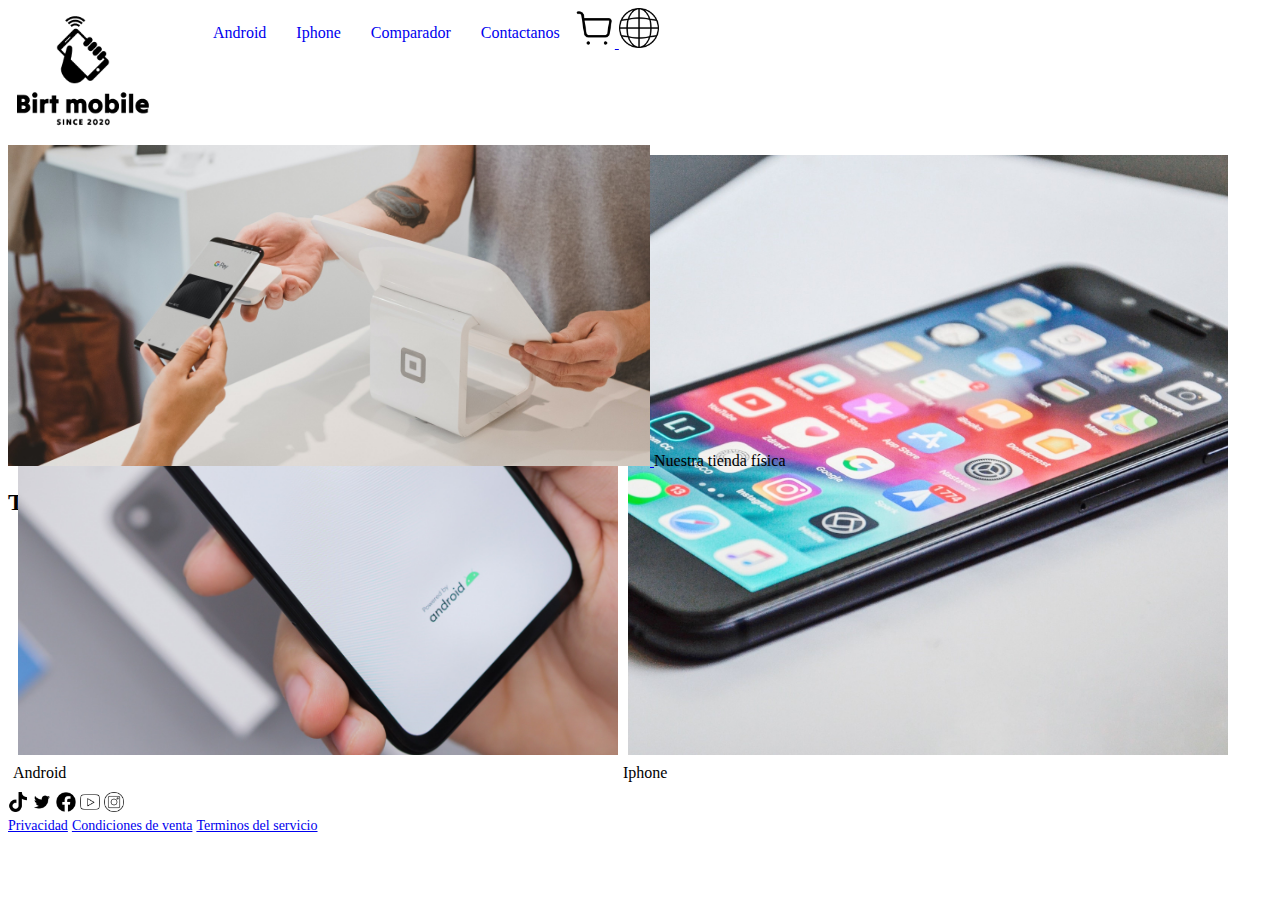
<file: index.html>
<!DOCTYPE html>
<html lang="es">
<head>
    <meta charset="UTF-8">
    <meta name="viewport" content="width=device-width, initial-scale=1.0">
    <link rel="stylesheet" href="./styles/index.css">
    <title>DIW UD03 - Principal</title>
</head>
<body>
    <main class="contenedor_general">

        <header id="cabecera">
            <a href="./index.html">
                <img src="./images/logotipo.png" alt="Enlace a la página principal" class="logotipo">
            </a>
            <nav class="navegacion">
                <ul>
                    <li><a href="./android.html">Android</a></li>
                    <li><a href="./iphone.html">Iphone</a></li>
                    <li><a href="./comparador.html">Comparador</a></li>
                    <li><a href="./contacta.html">Contactanos</a></li>
                </ul>
            </nav>
            <nav>
                <a href="./compra.html">
                    <img src="./images/cesta.png" alt="Enlace a la página de la cesta de la compra con un icóno de un carrito de la compra" class="iconos_header"/>
                </a>
                <img src="./images/idioma.png" alt="Icóno para el selector de idioma" class="iconos_header"/>
            </nav>
    
        </header>
    
        <section>
            <img src="./images/imagen-principal.jpg" alt="Imagen decorativa con productos de la tienda" class="foto_principal"/>
            <h2> Tu tienda de móviles de confianza desde 2020</h2>
        </section>
        
        <br>
    
        <section class="contenedor_productos">
    
            <article class="productos"> 
                <a href="./android.html">
                    <img src="./images/android.jpg" alt="Enlace a la página con los modelos Android" class="foto_producto" />
                </a>
                <br>
                <span class="texto_foto_android">Android</span>
            </article>
    
            <article class="productos">
                <a href="./iphone.html">
                    <img src="./images/iphone.jpg" alt="Enlace a la página con los modelos Iphone" class="foto_producto" />
                </a>
                <br>
                <span class="texto_foto_iphone">Iphone</span>
            </article>
    
        </section>
    
        <br>
    
        <section>
            <a href="./compra.html">
                <img src="./images/tienda.jpg" alt="Enlace a la página con los datos de contacto de la tienda física" class="tienda"/>
            </a>
            <span class="texto_foto_tienda">Nuestra tienda física</span>
        </section>
        
        <br>
    
        <footer>
            <nav>
                <a href="./index.html" ><img src="./images/tik-tok.png" alt="" class="iconos_footer"></a>
                <a href="./index.html"><img src="./images/twitter.png" alt="" class="iconos_footer"></a>
                <a href="./index.html"><img src="./images/facebook.png" alt="" class="iconos_footer"></a>
                <a href="./index.html"><img src="./images/youtube.png" alt="" class="iconos_footer"></a>
                <a href="./index.html"><img src="./images/instagram.png" alt="" class="iconos_footer"></a>
            </nav>
            <nav>
                <a href="./index.html" class="texto_footer">Privacidad</a>
                <a href="./index.html" class="texto_footer">Condiciones de venta</a>
                <a href="./index.html" class="texto_footer">Terminos del servicio</a>
            </nav>
    
        </footer>

    </main>
    
    
</body>
</html>
</file>
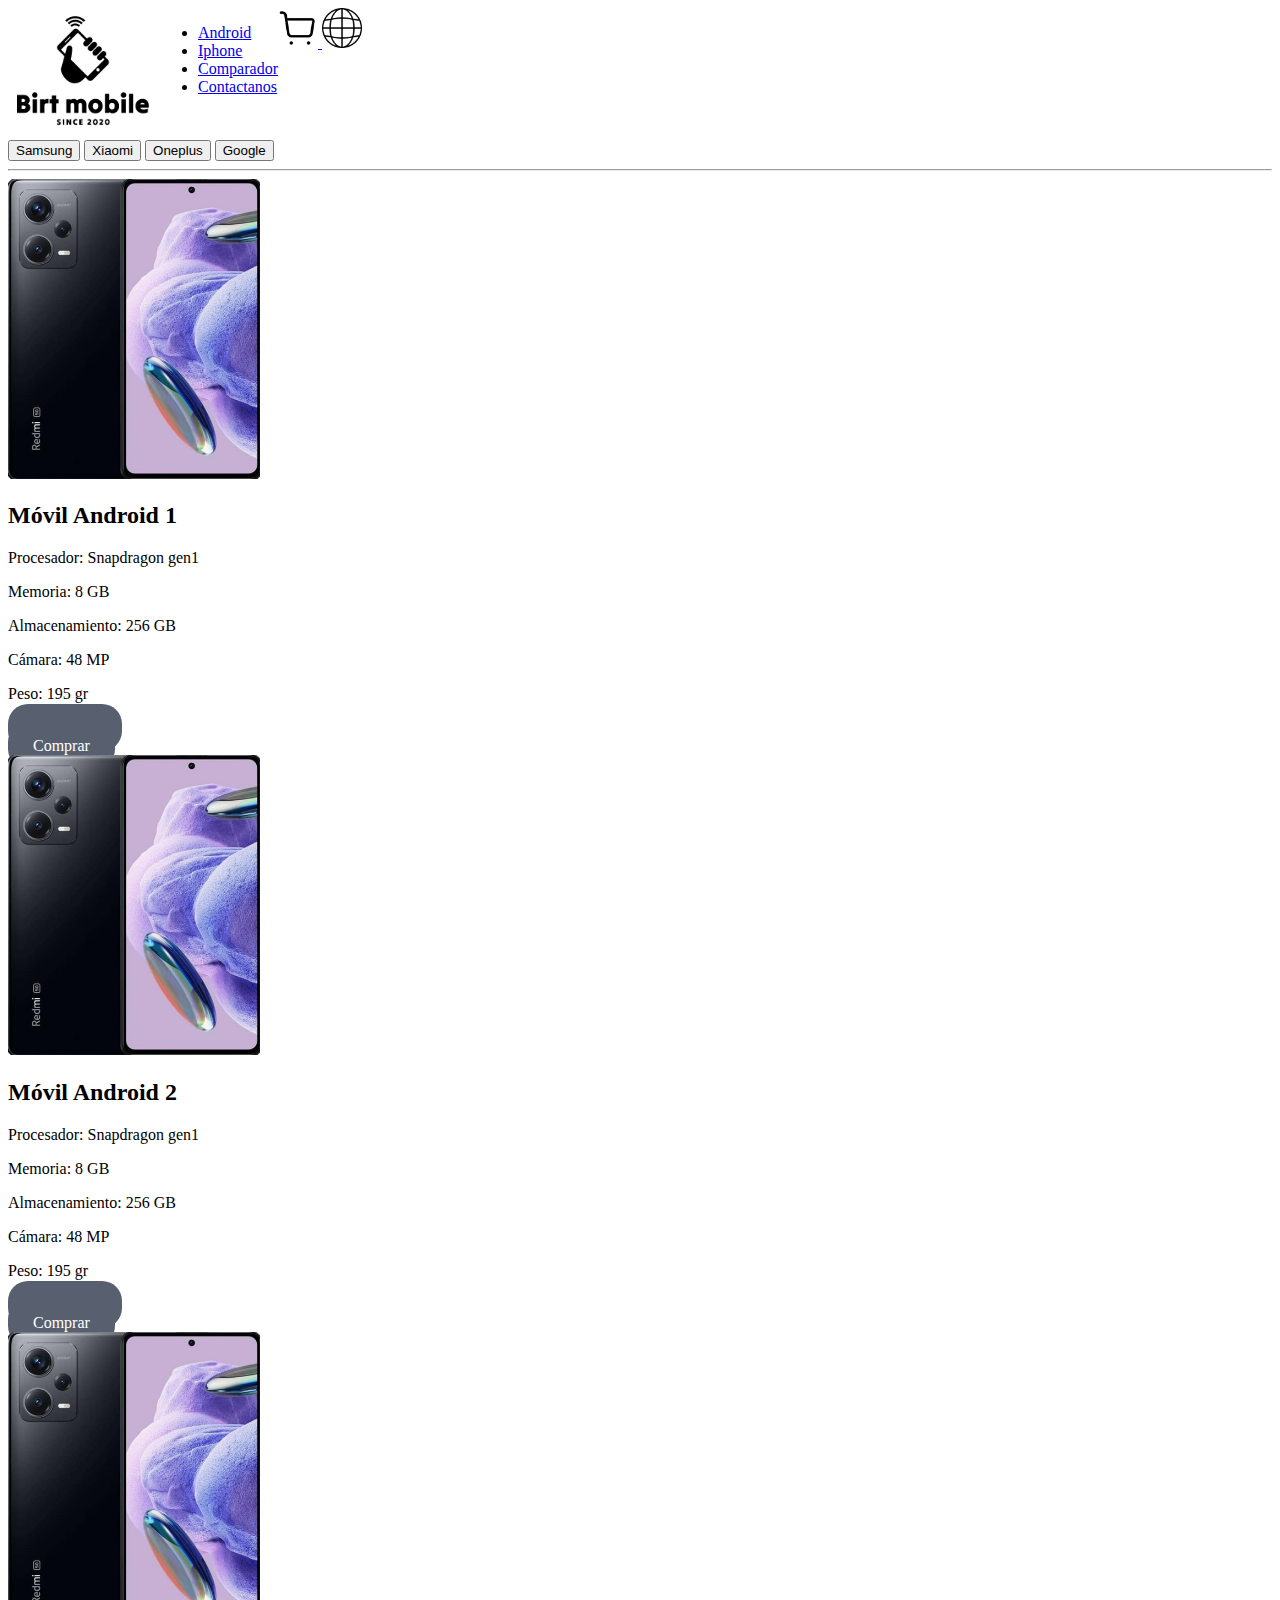
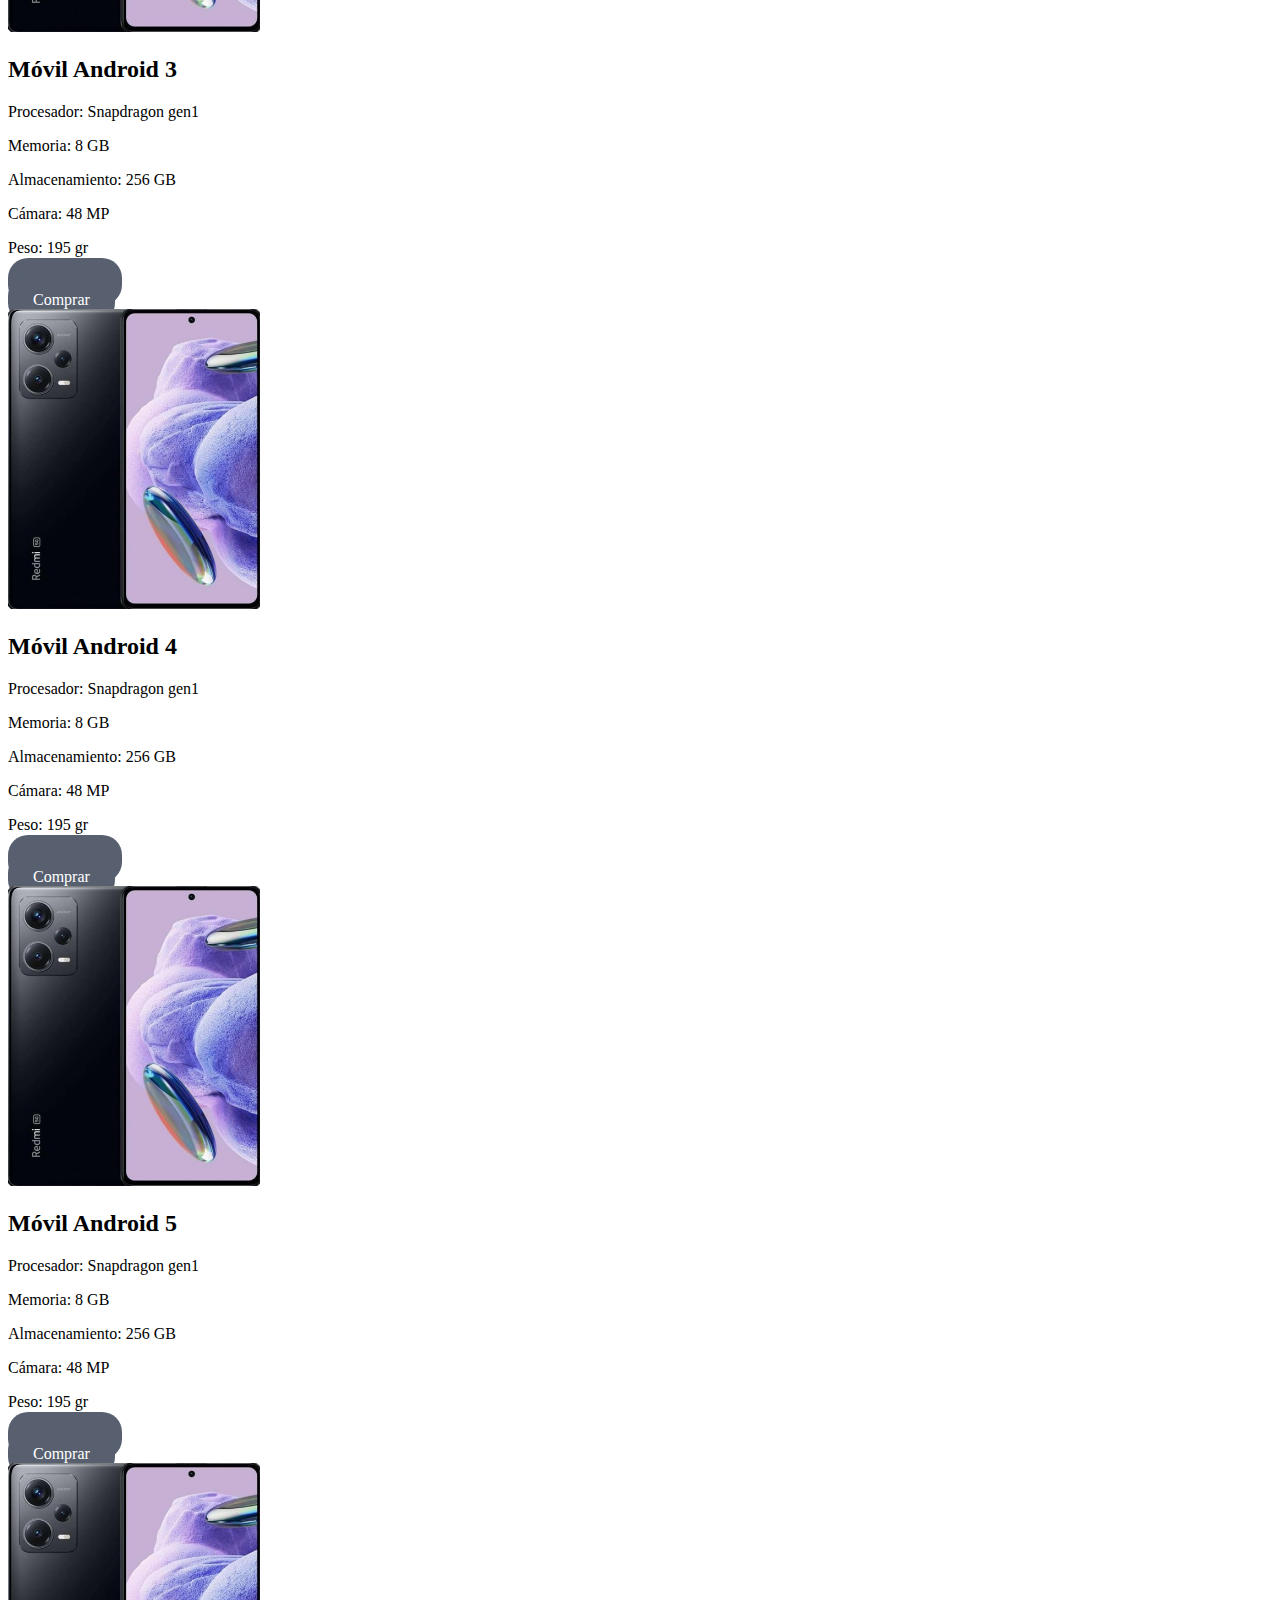
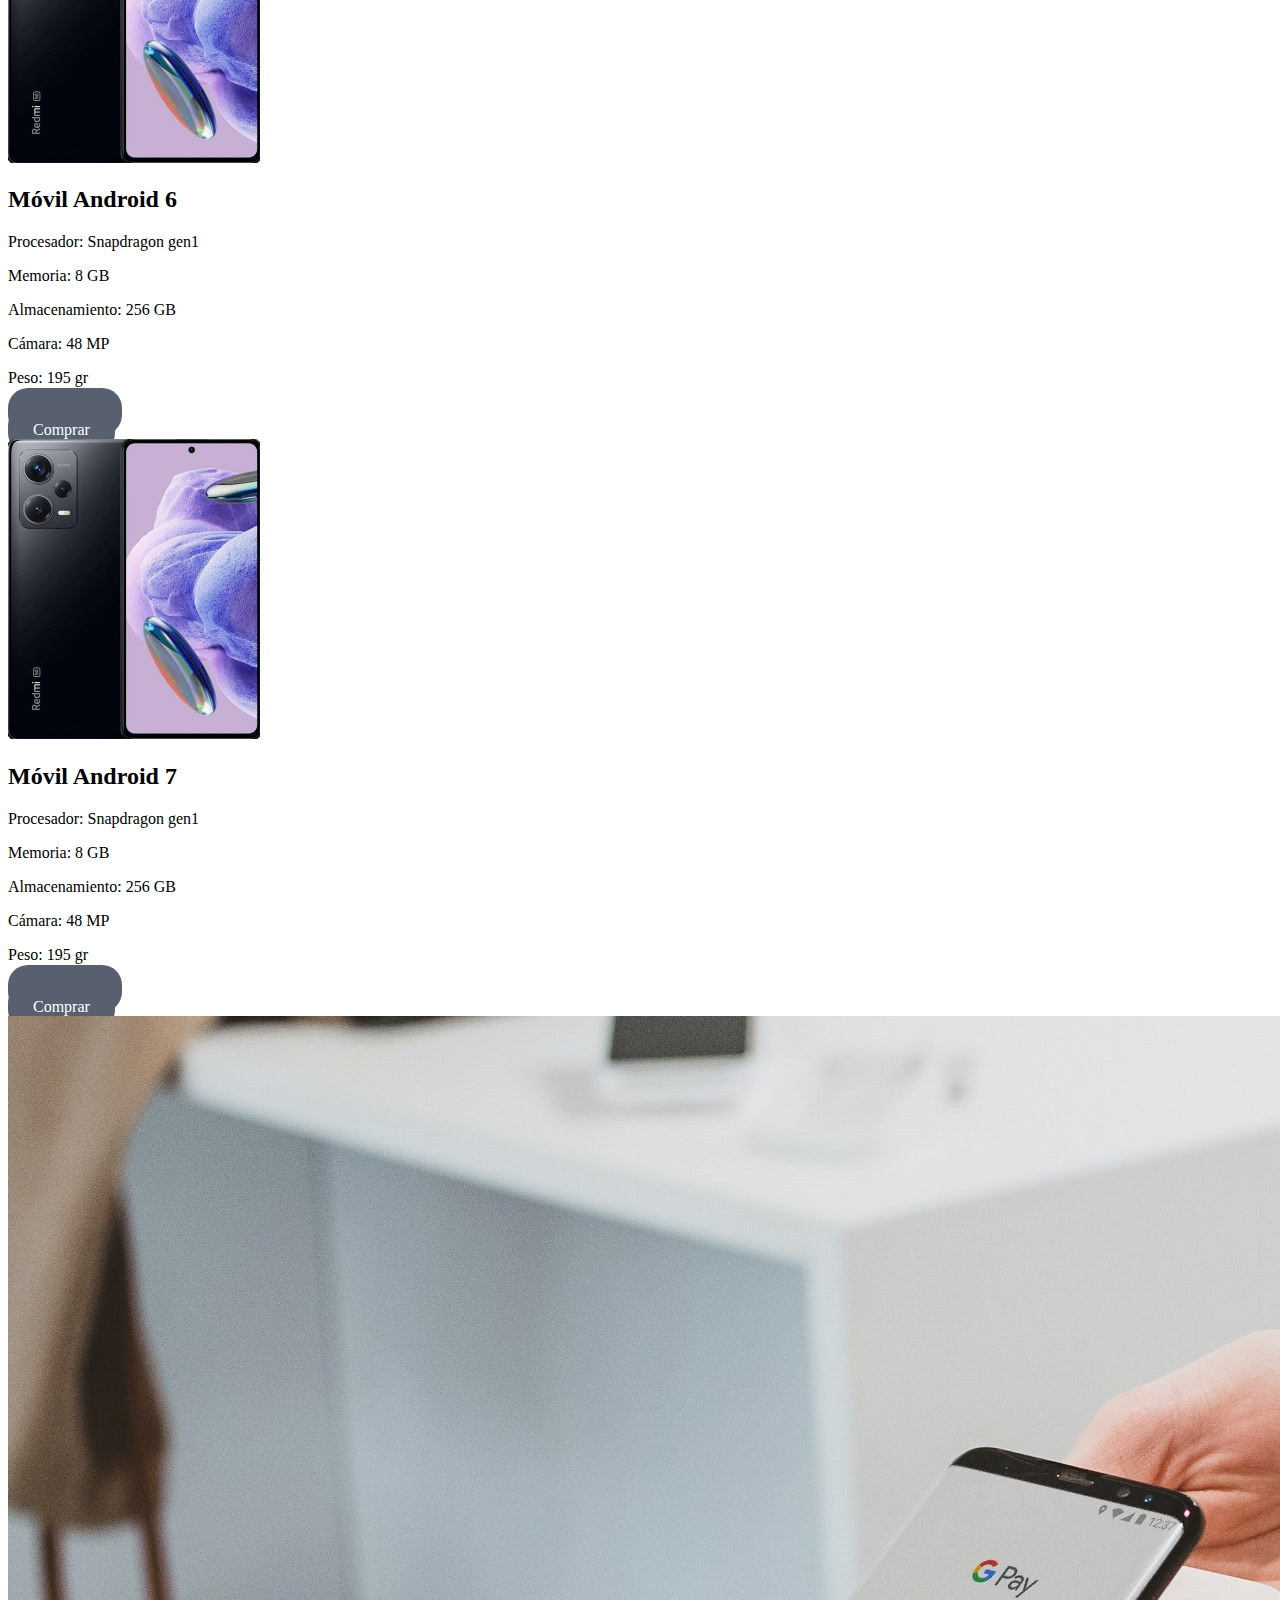
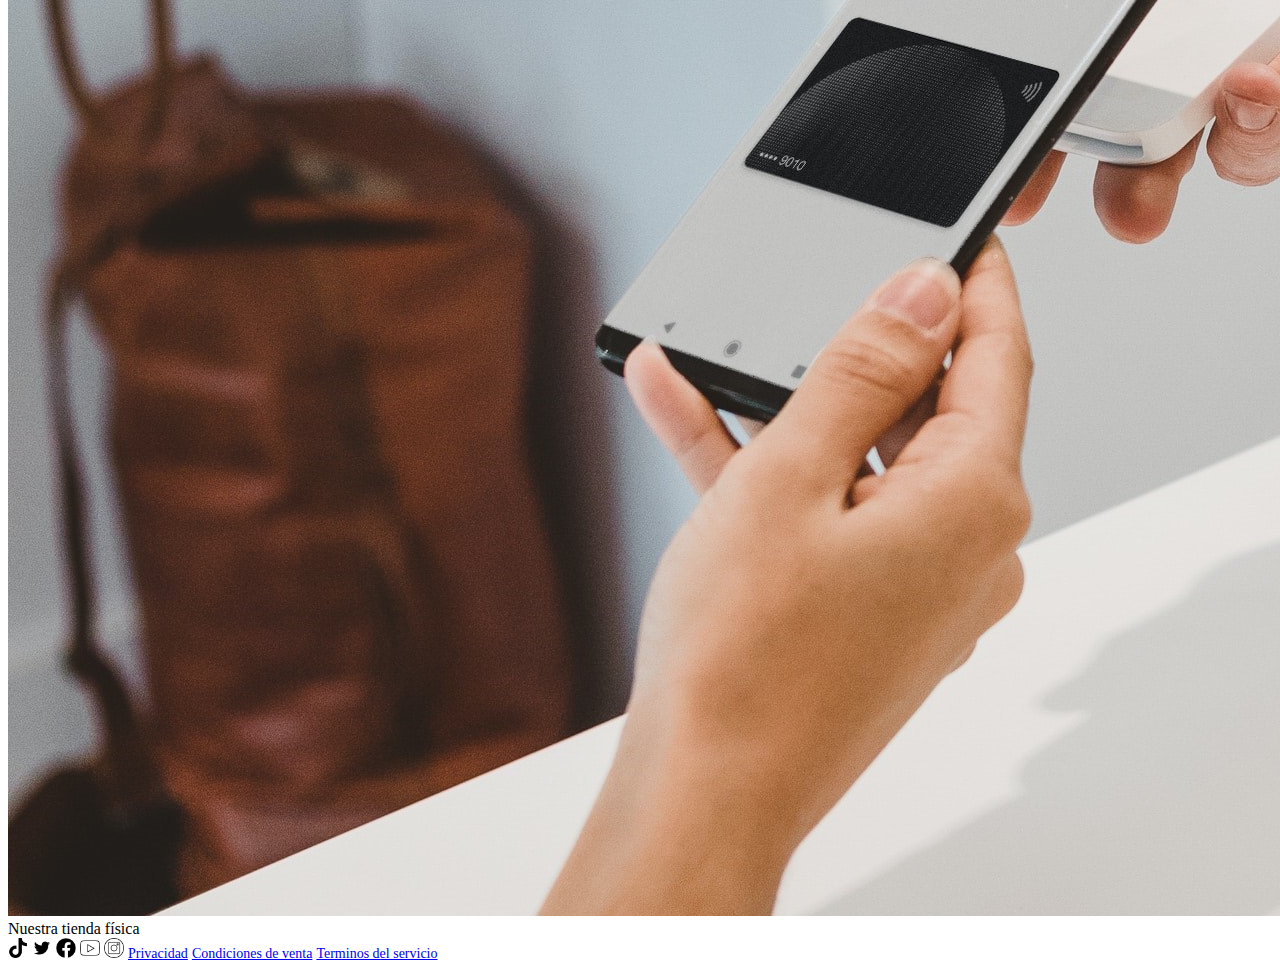
<file: android.html>
<!DOCTYPE html>
<html lang="es">
<head>
    <meta charset="UTF-8">
    <meta name="viewport" content="width=device-width, initial-scale=1.0">
    <link rel="stylesheet" href="./styles/android.css">
    <title>DIW UD03 - Android</title>
</head>
<body>
    <header id="cabecera">
        <a href="./index.html">
            <img src="./images/logotipo.png" alt="Enlace a la página principal" id="logotipo">
        </a>
        <nav>
            <ul>
                <li><a href="./android.html">Android</a></li>
                <li><a href="./iphone.html">Iphone</a></li>
                <li><a href="./comparador.html">Comparador</a></li>
                <li><a href="./contacta.html">Contactanos</a></li>
            </ul>           
        </nav>
        <nav>
            <a href="./compra.html">
                <img src="./images/cesta.png" alt="Enlace a la página de la cesta de la compra con un icóno de un carrito de la compra" class="iconos_header"/>
            </a>
            <img src="./images/idioma.png" alt="Icóno para el selector de idioma" class="iconos_header"/>
        </nav>

    </header>

    <section>
        <button>Samsung</button>
        <button>Xiaomi</button>
        <button>Oneplus</button>
        <button>Google</button>
    </section>
    <hr>

    <section class="articulos_android">
        <article>
            <img src="./images/android_movil.png" class="foto_android" alt="Foto de un telefono android">
            <div class="caracteristicas">
                <h2>Móvil Android 1</h2>
                <p>Procesador: Snapdragon gen1</p>
                <p>Memoria: 8 GB</p>
                <p>Almacenamiento: 256 GB</p>
                <p>Cámara: 48 MP</p>
                <p>Peso: 195 gr</p>
            </div>
            <div>
                <a href="./comparador.html" class="boton">Comparar</a>
                <br>
                <a href="./compra.html" class="boton">Comprar</a>
            </div>
        </article>

        <article>
            <img src="./images/android_movil.png" class="foto_android" alt="Foto de un telefono android">
            <div class="caracteristicas">
                <h2>Móvil Android 2</h2>
                <p>Procesador: Snapdragon gen1</p>
                <p>Memoria: 8 GB</p>
                <p>Almacenamiento: 256 GB</p>
                <p>Cámara: 48 MP</p>
                <p>Peso: 195 gr</p>
            </div>
            <div>
                <a href="./comparador.html" class="boton">Comparar</a>
                <br>
                <a href="./compra.html" class="boton">Comprar</a>
            </div>
        </article>

        <article>
            <img src="./images/android_movil.png" class="foto_android" alt="Foto de un telefono android">
            <div class="caracteristicas">
                <h2>Móvil Android 3</h2>
                <p>Procesador: Snapdragon gen1</p>
                <p>Memoria: 8 GB</p>
                <p>Almacenamiento: 256 GB</p>
                <p>Cámara: 48 MP</p>
                <p>Peso: 195 gr</p>
            </div>
            <div>
                <a href="./comparador.html" class="boton">Comparar</a>
                <br>
                <a href="./compra.html" class="boton">Comprar</a>
            </div>
        </article>

        <article>
            <img src="./images/android_movil.png" class="foto_android" alt="Foto de un telefono android">
            <div class="caracteristicas">
                <h2>Móvil Android 4</h2>
                <p>Procesador: Snapdragon gen1</p>
                <p>Memoria: 8 GB</p>
                <p>Almacenamiento: 256 GB</p>
                <p>Cámara: 48 MP</p>
                <p>Peso: 195 gr</p>
            </div>
            <div>
                <a href="./comparador.html" class="boton">Comparar</a>
                <br>
                <a href="./compra.html" class="boton">Comprar</a>
            </div>
        </article>

        <article>
            <img src="./images/android_movil.png" class="foto_android" alt="Foto de un telefono android">
            <div class="caracteristicas">
                <h2>Móvil Android 5</h2>
                <p>Procesador: Snapdragon gen1</p>
                <p>Memoria: 8 GB</p>
                <p>Almacenamiento: 256 GB</p>
                <p>Cámara: 48 MP</p>
                <p>Peso: 195 gr</p>
            </div>
            <div>
                <a href="./comparador.html" class="boton">Comparar</a>
                <br>
                <a href="./compra.html" class="boton">Comprar</a>
            </div>
        </article>

        <article>
            <img src="./images/android_movil.png" class="foto_android" alt="Foto de un telefono android">
            <div class="caracteristicas">
                <h2>Móvil Android 6</h2>
                <p>Procesador: Snapdragon gen1</p>
                <p>Memoria: 8 GB</p>
                <p>Almacenamiento: 256 GB</p>
                <p>Cámara: 48 MP</p>
                <p>Peso: 195 gr</p>
            </div>
            <div>
                <a href="./comparador.html" class="boton">Comparar</a>
                <br>
                <a href="./compra.html" class="boton">Comprar</a>
            </div>
        </article>

        <article>
            <img src="./images/android_movil.png" class="foto_android" alt="Foto de un telefono android">
            <div class="caracteristicas">
                <h2>Móvil Android 7</h2>
                <p>Procesador: Snapdragon gen1</p>
                <p>Memoria: 8 GB</p>
                <p>Almacenamiento: 256 GB</p>
                <p>Cámara: 48 MP</p>
                <p>Peso: 195 gr</p>
            </div>
            <div>
                <a href="./comparador.html" class="boton">Comparar</a>
                <br>
                <a href="./compra.html" class="boton">Comprar</a>
            </div>
        </article>
    </section>



    <section id="tienda">
        <a href="./compra.html">
            <img src="./images/tienda.jpg" alt="Enlace a la página con los datos de contacto de la tienda física">
        </a>
        <span id="texto_foto_tienda">Nuestra tienda física</span>
    </section>

    <footer>
        <nav>
            <a href="./index.html" ><img src="./images/tik-tok.png" alt="" class="iconos_footer"></a>
            <a href="./index.html"><img src="./images/twitter.png" alt="" class="iconos_footer"></a>
            <a href="./index.html"><img src="./images/facebook.png" alt="" class="iconos_footer"></a>
            <a href="./index.html"><img src="./images/youtube.png" alt="" class="iconos_footer"></a>
            <a href="./index.html"><img src="./images/instagram.png" alt="" class="iconos_footer"></a>
            <a href="./index.html" class="texto_footer">Privacidad</a>
            <a href="./index.html" class="texto_footer">Condiciones de venta</a>
            <a href="./index.html" class="texto_footer">Terminos del servicio</a>
        </nav>

    </footer>
    
</body>
</html>
</file>
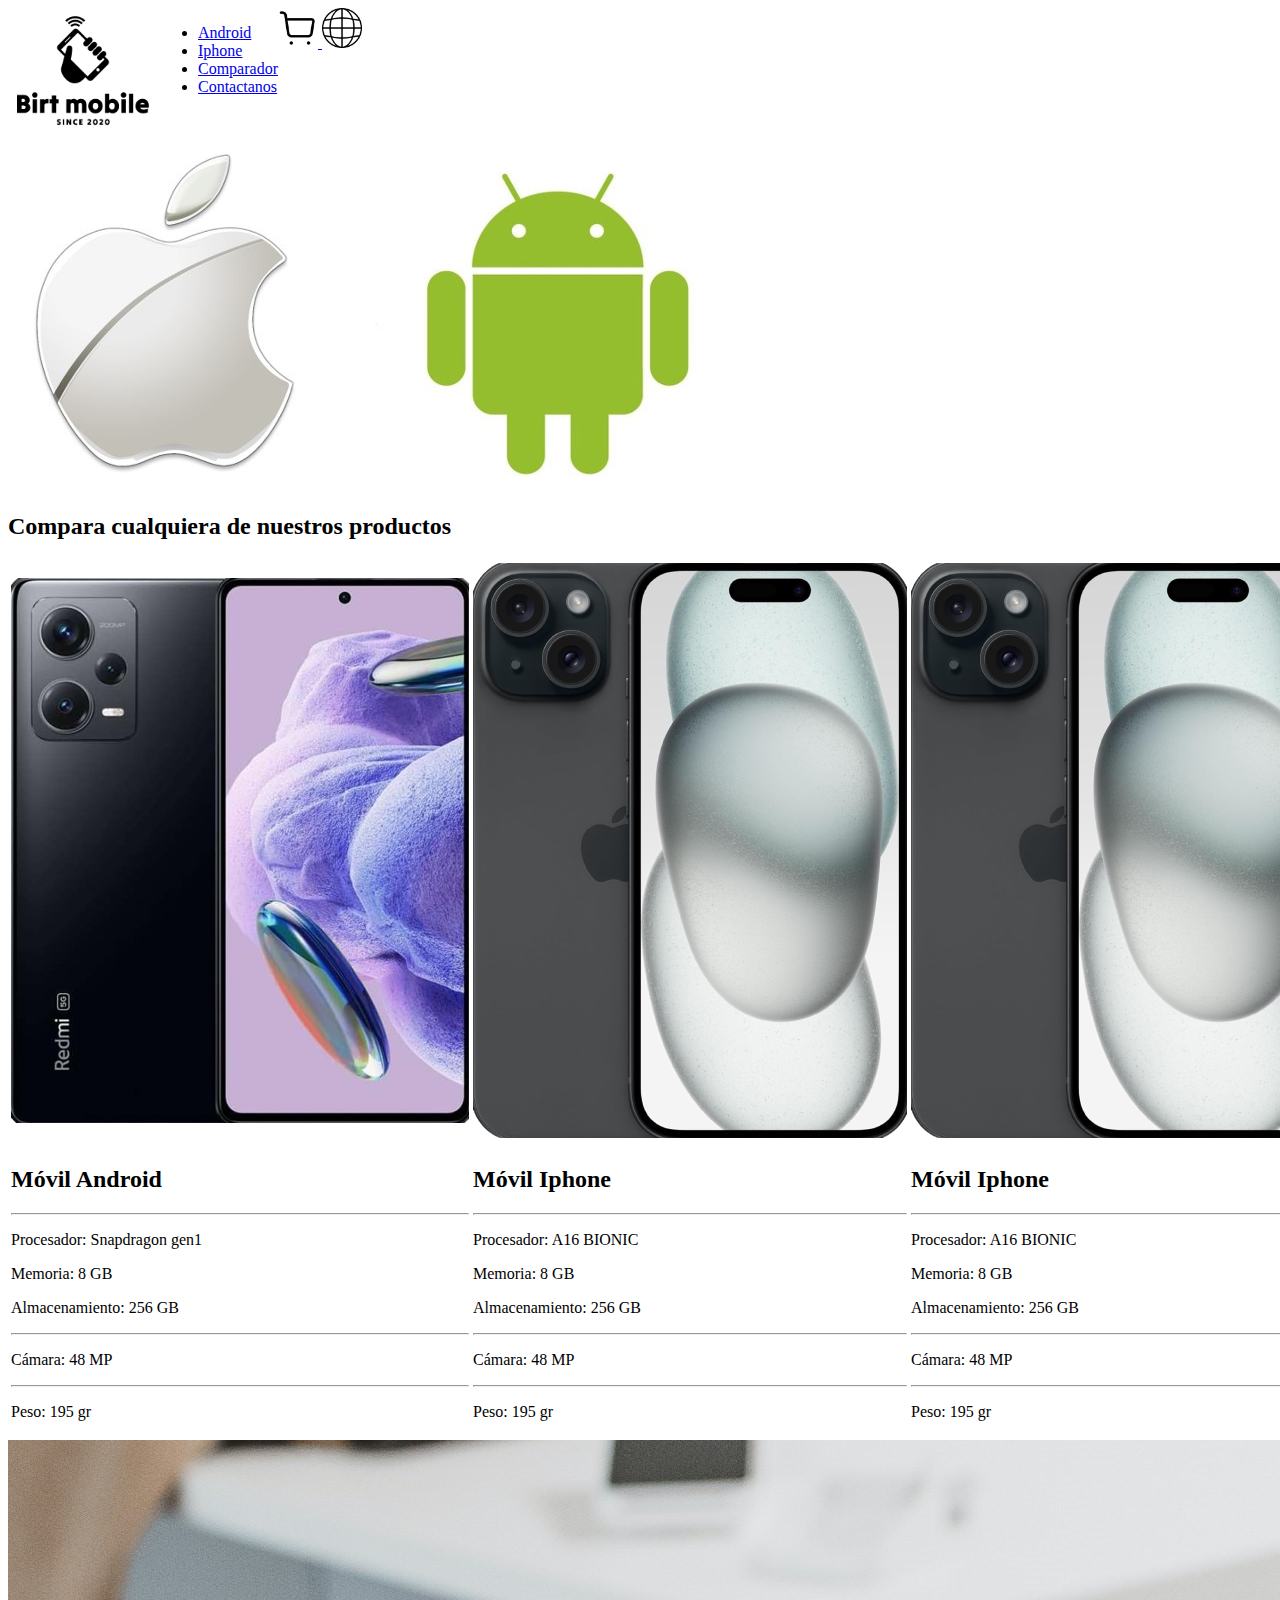
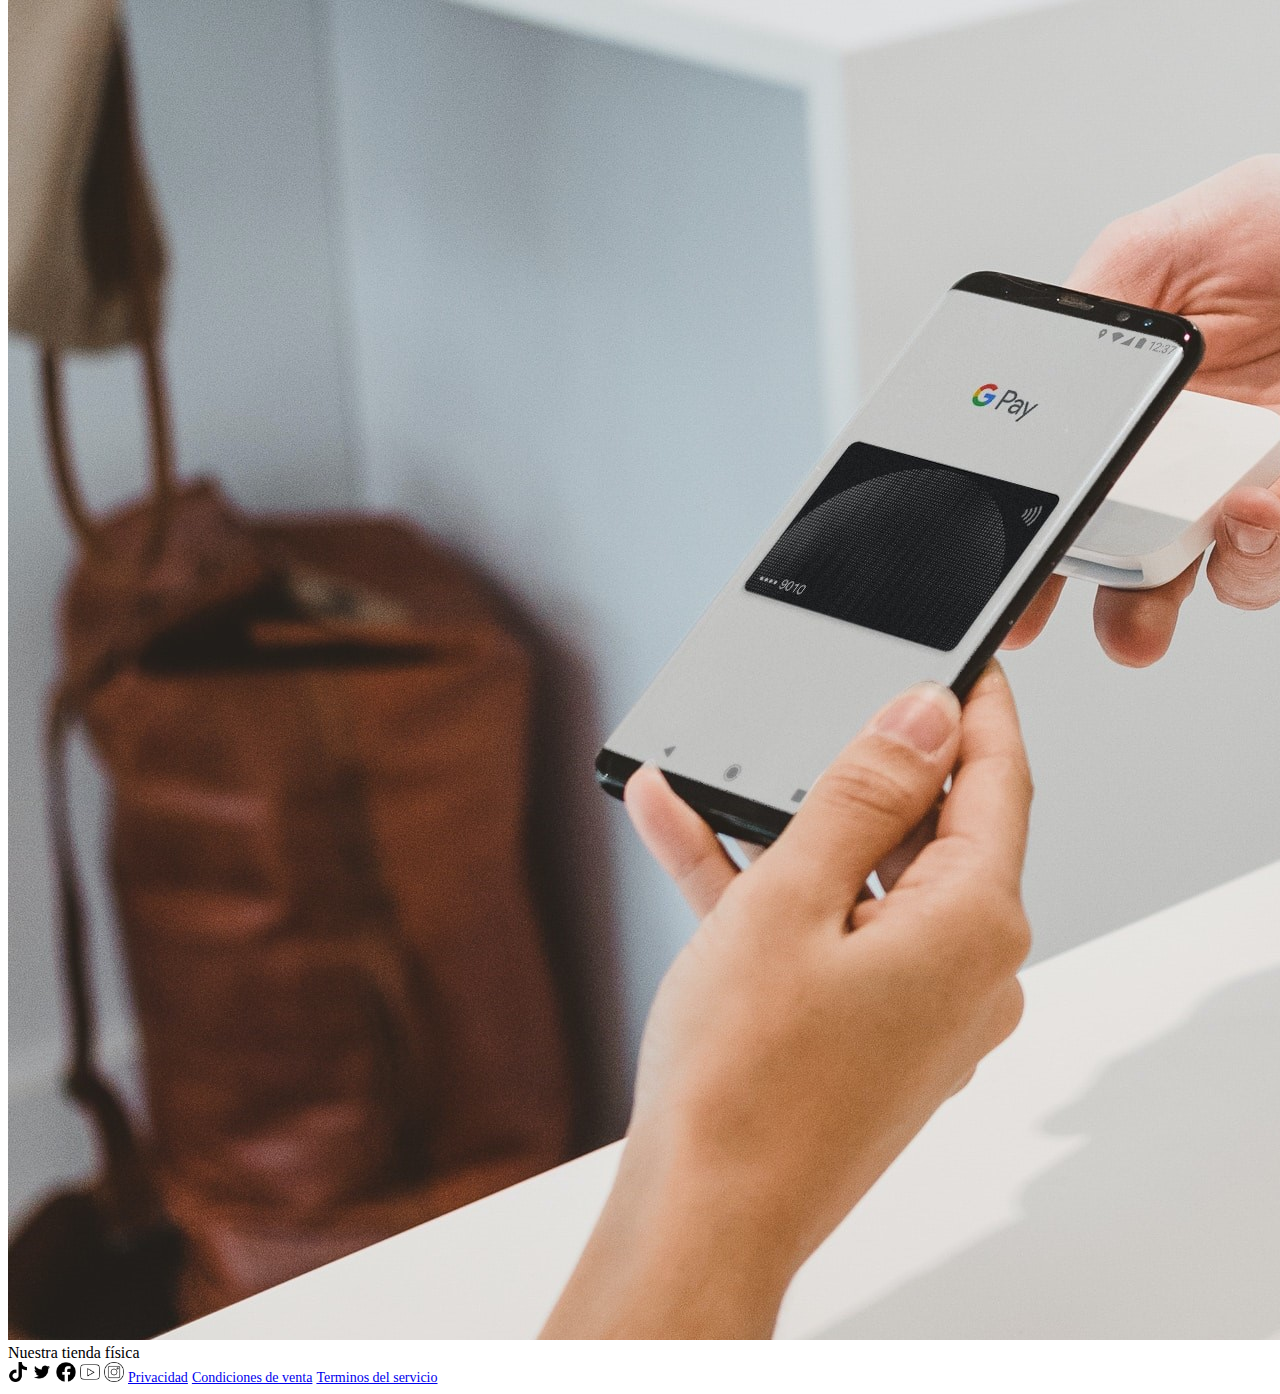
<file: comparador.html>
<!DOCTYPE html>
<html lang="en">
<head>
    <meta charset="UTF-8">
    <meta name="viewport" content="width=device-width, initial-scale=1.0">
    <link rel="stylesheet" href="./styles/comparador.css">
    <title>DIW UD03 - Comparador de productos</title>
</head>
<body>
    
    <header id="cabecera">
        <a href="./index.html">
            <img src="./images/logotipo.png" alt="Enlace a la página principal" id="logotipo">
        </a>
        <nav>
            <ul>
                <li><a href="./android.html">Android</a></li>
                <li><a href="./iphone.html">Iphone</a></li>
                <li><a href="./comparador.html">Comparador</a></li>
                <li><a href="./contacta.html">Contactanos</a></li>
            </ul>           
        </nav>
        <nav>
            <a href="./compra.html">
                <img src="./images/cesta.png" alt="Enlace a la página de la cesta de la compra con un icóno de un carrito de la compra" class="iconos_header"/>
            </a>
            <img src="./images/idioma.png" alt="Icóno para el selector de idioma" class="iconos_header"/>
        </nav>

    </header>

    <section>
        <img src="./images/comparador.jpg" alt="Imagen con los logotipos de Android y Apple">
        <h2>Compara cualquiera de nuestros productos</h2>
    </section>

    <table>
        <tr>
            <td><img src="./images/android_movil.png" alt="Imagen de un teléfono Android"></td>
            <td><img src="./images/iphone_articulo.png" alt="Imagen de un teléfono Iphone"></td>
            <td><img src="./images/iphone_articulo.png" alt="Imagen de un teléfono Iphone"></td>
        </tr>
        
        <tr>
            <td>
                <h2>Móvil Android</h2>
                <hr>
                <p>Procesador: Snapdragon gen1</p>
                <p>Memoria: 8 GB</p>
                <p>Almacenamiento: 256 GB</p>
                <hr>
                <p>Cámara: 48 MP</p>
                <hr>
                <p>Peso: 195 gr</p>
            </td>

            <td>
                <h2>Móvil Iphone</h2>
                <hr>
                <p>Procesador: A16 BIONIC</p>
                <p>Memoria: 8 GB</p>
                <p>Almacenamiento: 256 GB</p>
                <hr>
                <p>Cámara: 48 MP</p>
                <hr>
                <p>Peso: 195 gr</p>
            </td>
            
            <td>
                <h2>Móvil Iphone</h2>
                <hr>
                <p>Procesador: A16 BIONIC</p>
                <p>Memoria: 8 GB</p>
                <p>Almacenamiento: 256 GB</p>
                <hr>
                <p>Cámara: 48 MP</p>
                <hr>
                <p>Peso: 195 gr</p>
            </td>
        </tr>

    </table>




    <section id="tienda">
        <a href="./compra.html">
            <img src="./images/tienda.jpg" alt="Enlace a la página con los datos de contacto de la tienda física">
        </a>
        <span id="texto_foto_tienda">Nuestra tienda física</span>
    </section>

    <footer>
        <nav>
            <a href="./index.html" ><img src="./images/tik-tok.png" alt="" class="iconos_footer"></a>
            <a href="./index.html"><img src="./images/twitter.png" alt="" class="iconos_footer"></a>
            <a href="./index.html"><img src="./images/facebook.png" alt="" class="iconos_footer"></a>
            <a href="./index.html"><img src="./images/youtube.png" alt="" class="iconos_footer"></a>
            <a href="./index.html"><img src="./images/instagram.png" alt="" class="iconos_footer"></a>
            <a href="./index.html" class="texto_footer">Privacidad</a>
            <a href="./index.html" class="texto_footer">Condiciones de venta</a>
            <a href="./index.html" class="texto_footer">Terminos del servicio</a>
        </nav>

    </footer>


</body>
</html>
</file>
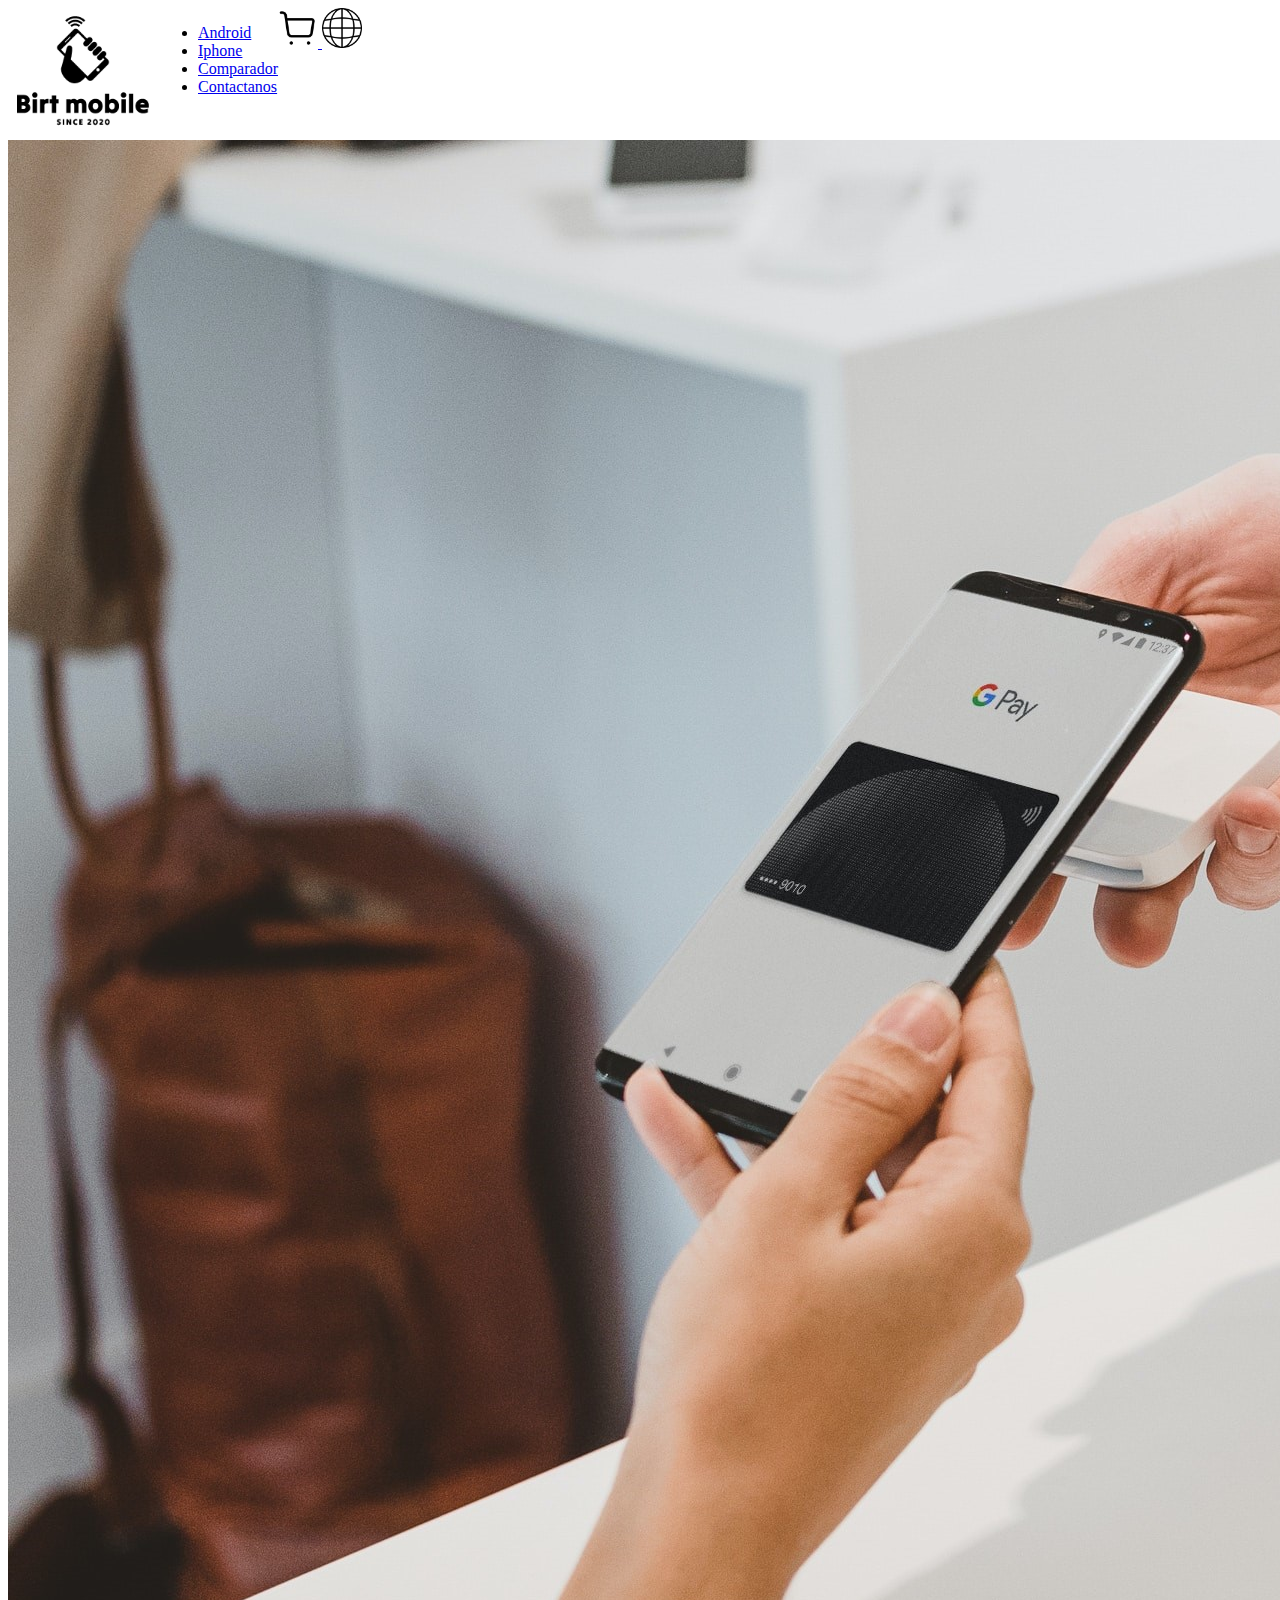
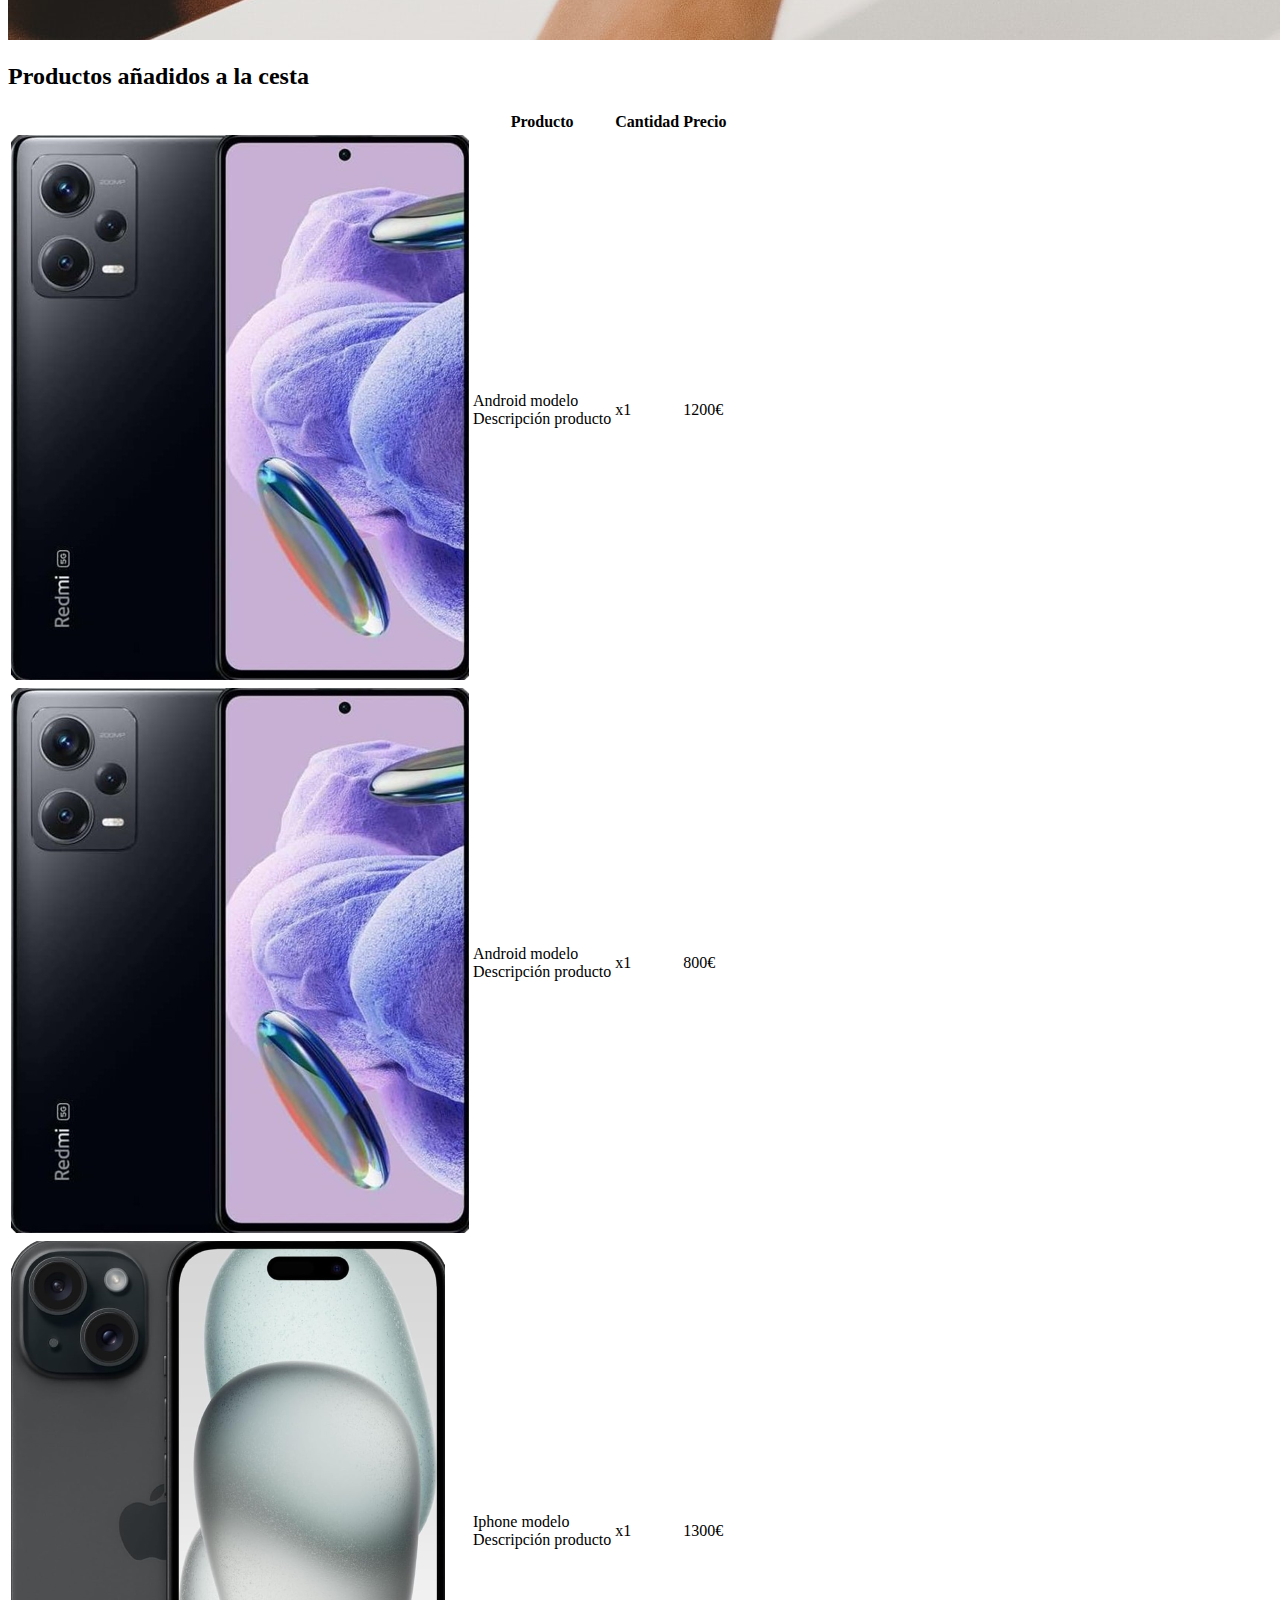
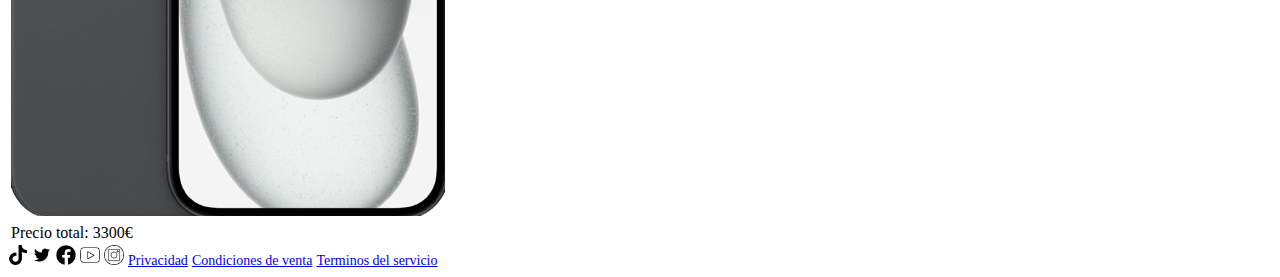
<file: compra.html>
<!DOCTYPE html>
<html lang="en">
<head>
    <meta charset="UTF-8">
    <meta name="viewport" content="width=device-width, initial-scale=1.0">
    <link rel="stylesheet" href="./styles/compra.css">
    <title>DIW UD03 - Cesta de la compra</title>
</head>
<body>
    <header id="cabecera">
        <a href="./index.html">
            <img src="./images/logotipo.png" alt="Enlace a la página principal" id="logotipo">
        </a>
        <nav>
            <ul>
                <li><a href="./android.html">Android</a></li>
                <li><a href="./iphone.html">Iphone</a></li>
                <li><a href="./comparador.html">Comparador</a></li>
                <li><a href="./contacta.html">Contactanos</a></li>
            </ul>           
        </nav>
        <nav>
            <a href="./compra.html">
                <img src="./images/cesta.png" alt="Enlace a la página de la cesta de la compra con un icóno de un carrito de la compra" class="iconos_header"/>
            </a>
            <img src="./images/idioma.png" alt="Icóno para el selector de idioma" class="iconos_header"/>
        </nav>

    </header>

    <section class="seccion_principal">
        <img src="./images/tienda.jpg" alt="Imagen decorativa con productos de la tienda" id="foto_principal">
        <h2>Productos añadidos a la cesta</h2>
    </section>


    <table>
        <tr>
            <th></th>
          <th>Producto</th>
          <th>Cantidad</th> 
          <th>Precio</th>
        </tr>
        <tr>
            <td><img src="./images/android_movil.png" alt="Imagen de un teléfono Android"></td>
            <td>Android modelo<br>Descripción producto</td>
            <td>x1</td> 
            <td>1200€</td>
        </tr>
        <tr>
            <td><img src="./images/android_movil.png" alt="Imagen de un teléfono Android"></td>
            <td>Android modelo<br>Descripción producto</td>
            <td>x1</td> 
            <td>800€</td>
        </tr>
        <tr>
            <td><img src="./images/iphone_articulo.png" alt="Imagen de un teléfono Iphone"></td>
            <td>Iphone modelo<br>Descripción producto</td>
            <td>x1</td>
            <td>1300€</td>
        </tr>
        <tr>
            <td>Precio total: 3300€</td>
        </tr>
      </table>




    <footer>
        <nav>
            <a href="./index.html" ><img src="./images/tik-tok.png" alt="" class="iconos_footer"></a>
            <a href="./index.html"><img src="./images/twitter.png" alt="" class="iconos_footer"></a>
            <a href="./index.html"><img src="./images/facebook.png" alt="" class="iconos_footer"></a>
            <a href="./index.html"><img src="./images/youtube.png" alt="" class="iconos_footer"></a>
            <a href="./index.html"><img src="./images/instagram.png" alt="" class="iconos_footer"></a>
            <a href="./index.html" class="texto_footer">Privacidad</a>
            <a href="./index.html" class="texto_footer">Condiciones de venta</a>
            <a href="./index.html" class="texto_footer">Terminos del servicio</a>
        </nav>

    </footer>
    
</body>
</html>
</file>
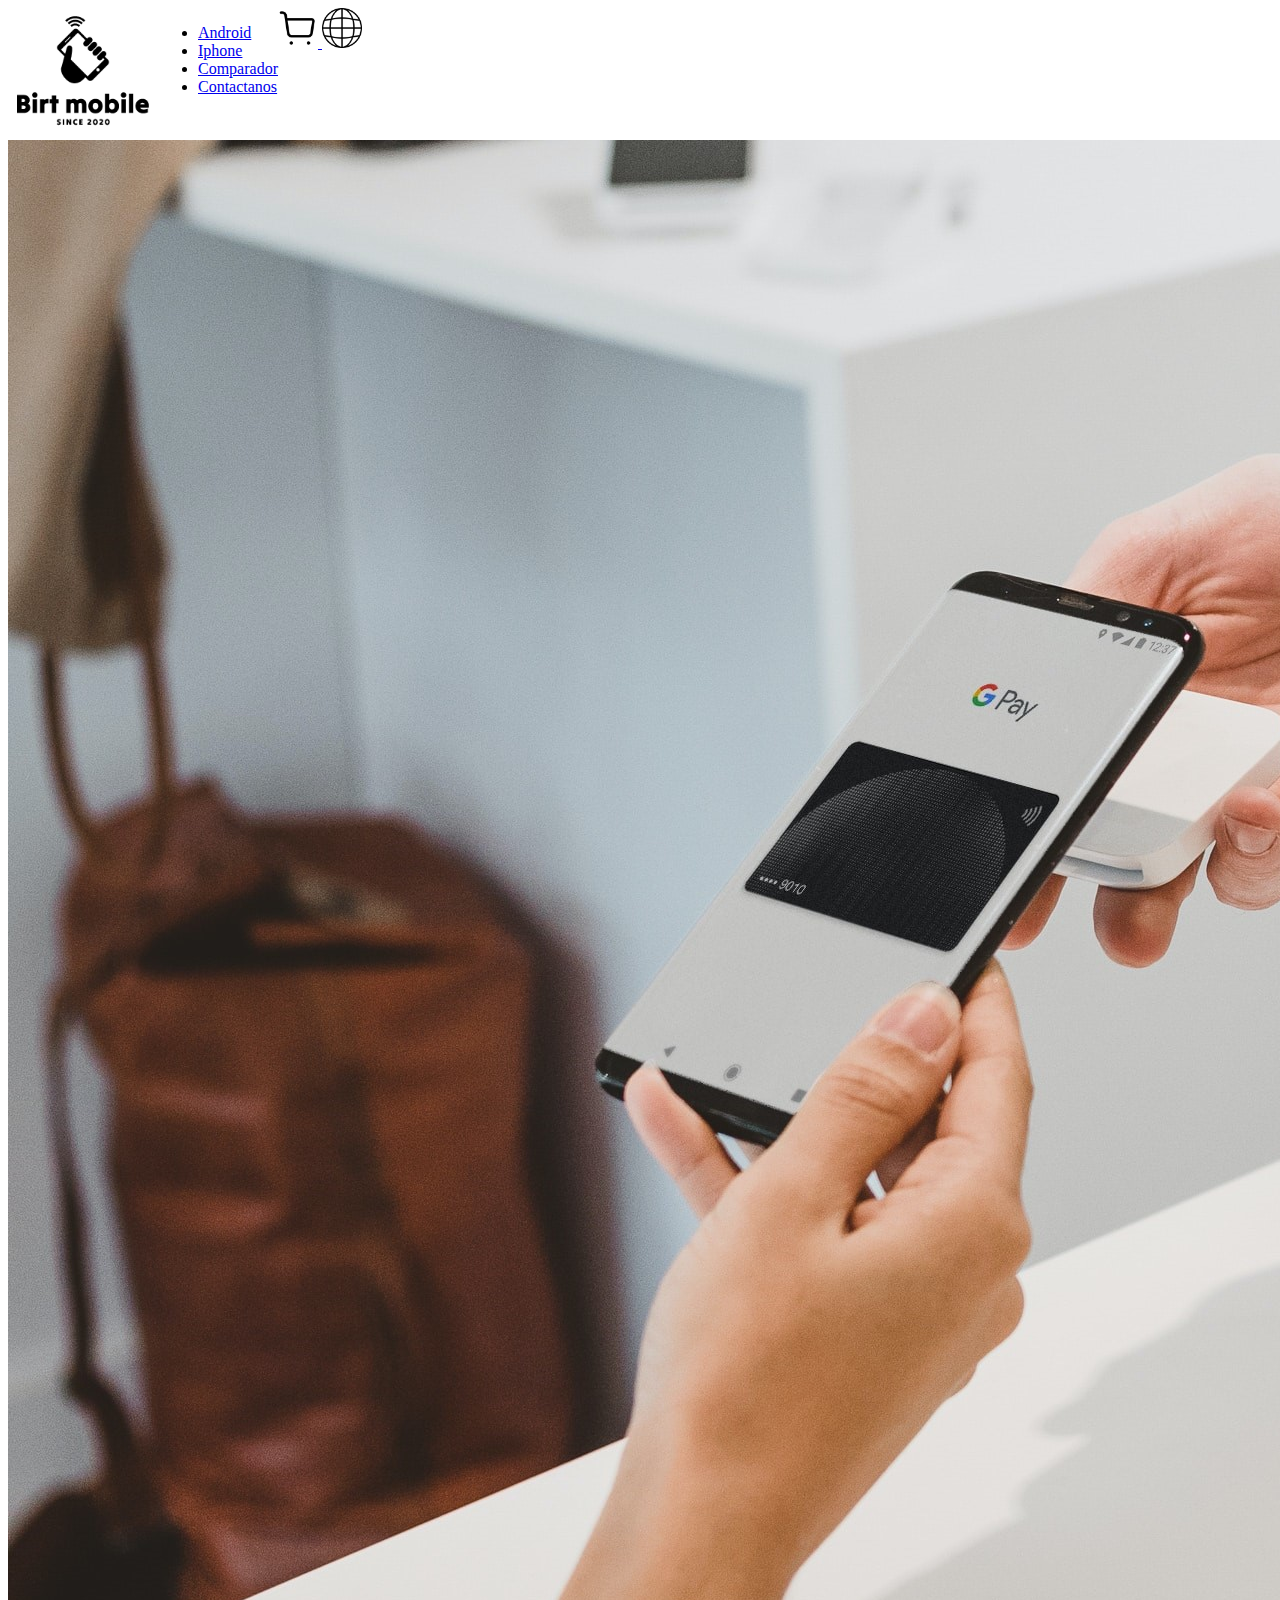
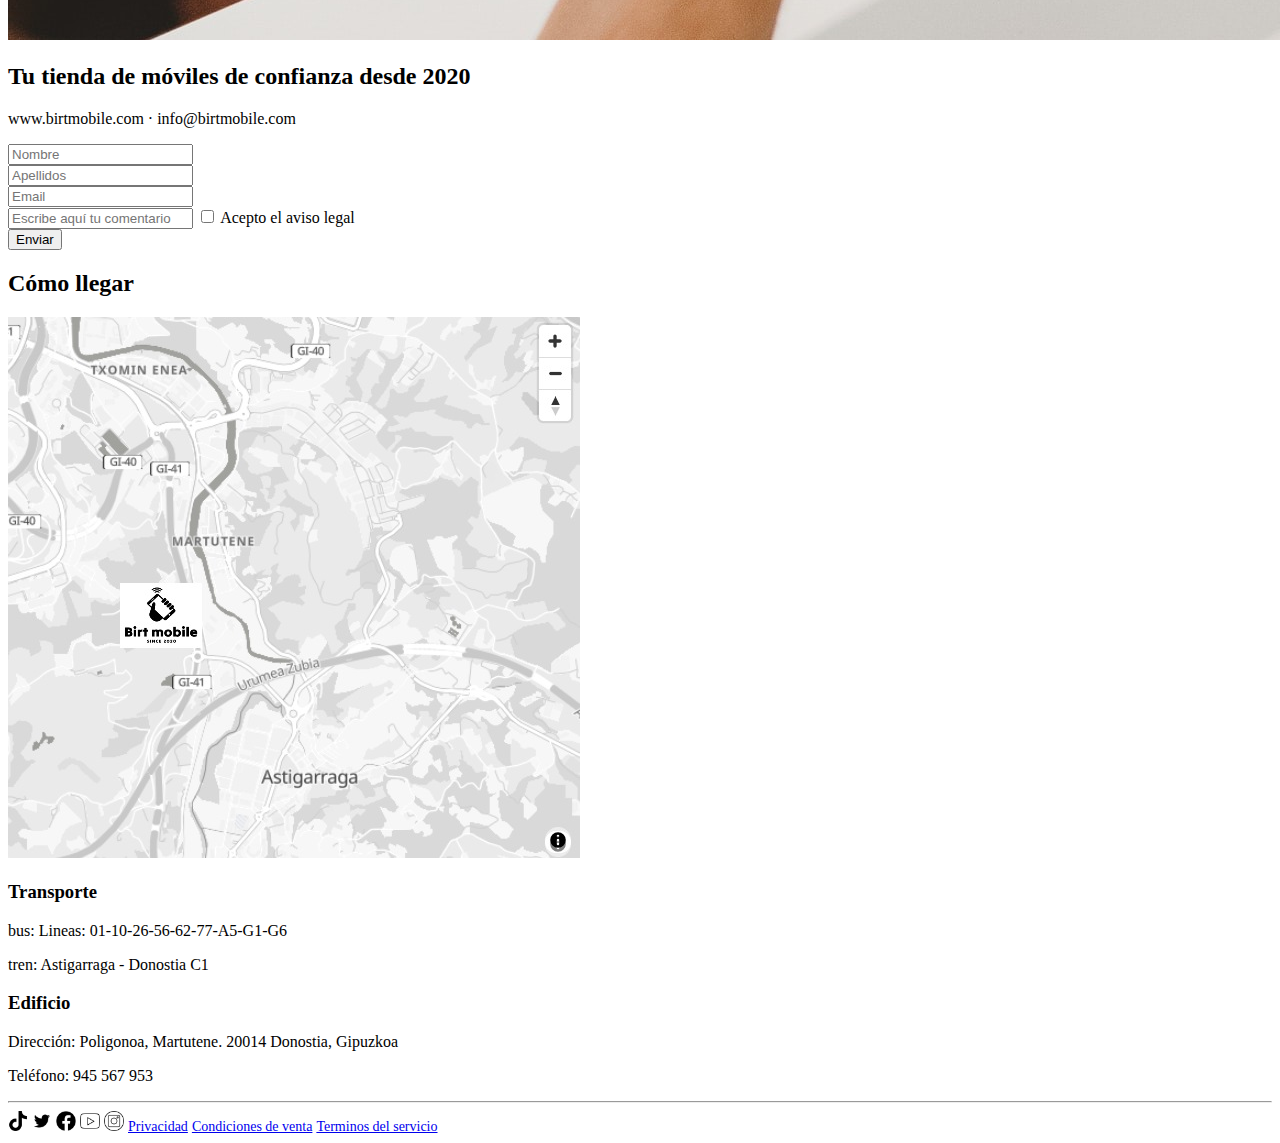
<file: contacta.html>
<!DOCTYPE html>
<html lang="en">
<head>
    <meta charset="UTF-8">
    <meta name="viewport" content="width=device-width, initial-scale=1.0">
    <link rel="stylesheet" href="/styles/contacta.css">
    <title>DIW UD03 - Página de contacto</title>
</head>
<body>
    <header id="cabecera">
        <a href="./index.html">
            <img src="./images/logotipo.png" alt="Enlace a la página principal" id="logotipo">
        </a>
        <nav>
            <ul>
                <li><a href="./android.html">Android</a></li>
                <li><a href="./iphone.html">Iphone</a></li>
                <li><a href="./comparador.html">Comparador</a></li>
                <li><a href="./contacta.html">Contactanos</a></li>
            </ul>           
        </nav>
        <nav>
            <a href="./compra.html">
                <img src="./images/cesta.png" alt="Enlace a la página de la cesta de la compra con un icóno de un carrito de la compra" class="iconos_header"/>
            </a>
            <img src="./images/idioma.png" alt="Icóno para el selector de idioma" class="iconos_header"/>
        </nav>

    </header>

    <section id="foto_principal">
        <img src="./images/tienda.jpg" alt="Imagen decorativa con productos de la tienda">
        <h2> Tu tienda de móviles de confianza desde 2020</h2>
    </section>

    <section>
        <p> www.birtmobile.com · info@birtmobile.com</p>
        <form action="">
            <input type="text" name="nombre" id="nombre" placeholder="Nombre">
            <br>
            <input type="text" name="apellidos" id="apellidos" placeholder="Apellidos">
            <br>
            <input type="email" name="correo" id="correo" placeholder="Email">
            <br>
            <input type="text-area" name="comentario" id="comentario" placeholder="Escribe aquí tu comentario">
            <input type="checkbox" name="confirma" id="confirma">
            <span>Acepto el aviso legal</span>
            <br>
            <input type="submit" value="Enviar">
        </form>
    </section>


    <section>
        <h2>Cómo llegar</h2>
        <img src="./images/mapa.jpg" alt="Imagen con la ubicación de la tienda física">
        <article>
            <h3>Transporte</h3>
            <p>bus: Lineas: 01-10-26-56-62-77-A5-G1-G6</p>
            <p>tren: Astigarraga - Donostia C1</p>
            <h3>Edificio</h3>
            <p>Dirección: Poligonoa, Martutene. 20014 Donostia, Gipuzkoa</p>
            <p>Teléfono: 945 567 953</p>
        </article>
    </section>

    <hr>
    <footer>
        <nav>
            <a href="./index.html" ><img src="./images/tik-tok.png" alt="" class="iconos_footer"></a>
            <a href="./index.html"><img src="./images/twitter.png" alt="" class="iconos_footer"></a>
            <a href="./index.html"><img src="./images/facebook.png" alt="" class="iconos_footer"></a>
            <a href="./index.html"><img src="./images/youtube.png" alt="" class="iconos_footer"></a>
            <a href="./index.html"><img src="./images/instagram.png" alt="" class="iconos_footer"></a>
            <a href="./index.html" class="texto_footer">Privacidad</a>
            <a href="./index.html" class="texto_footer">Condiciones de venta</a>
            <a href="./index.html" class="texto_footer">Terminos del servicio</a>
        </nav>

    </footer>
    
</body>
</html>
</file>
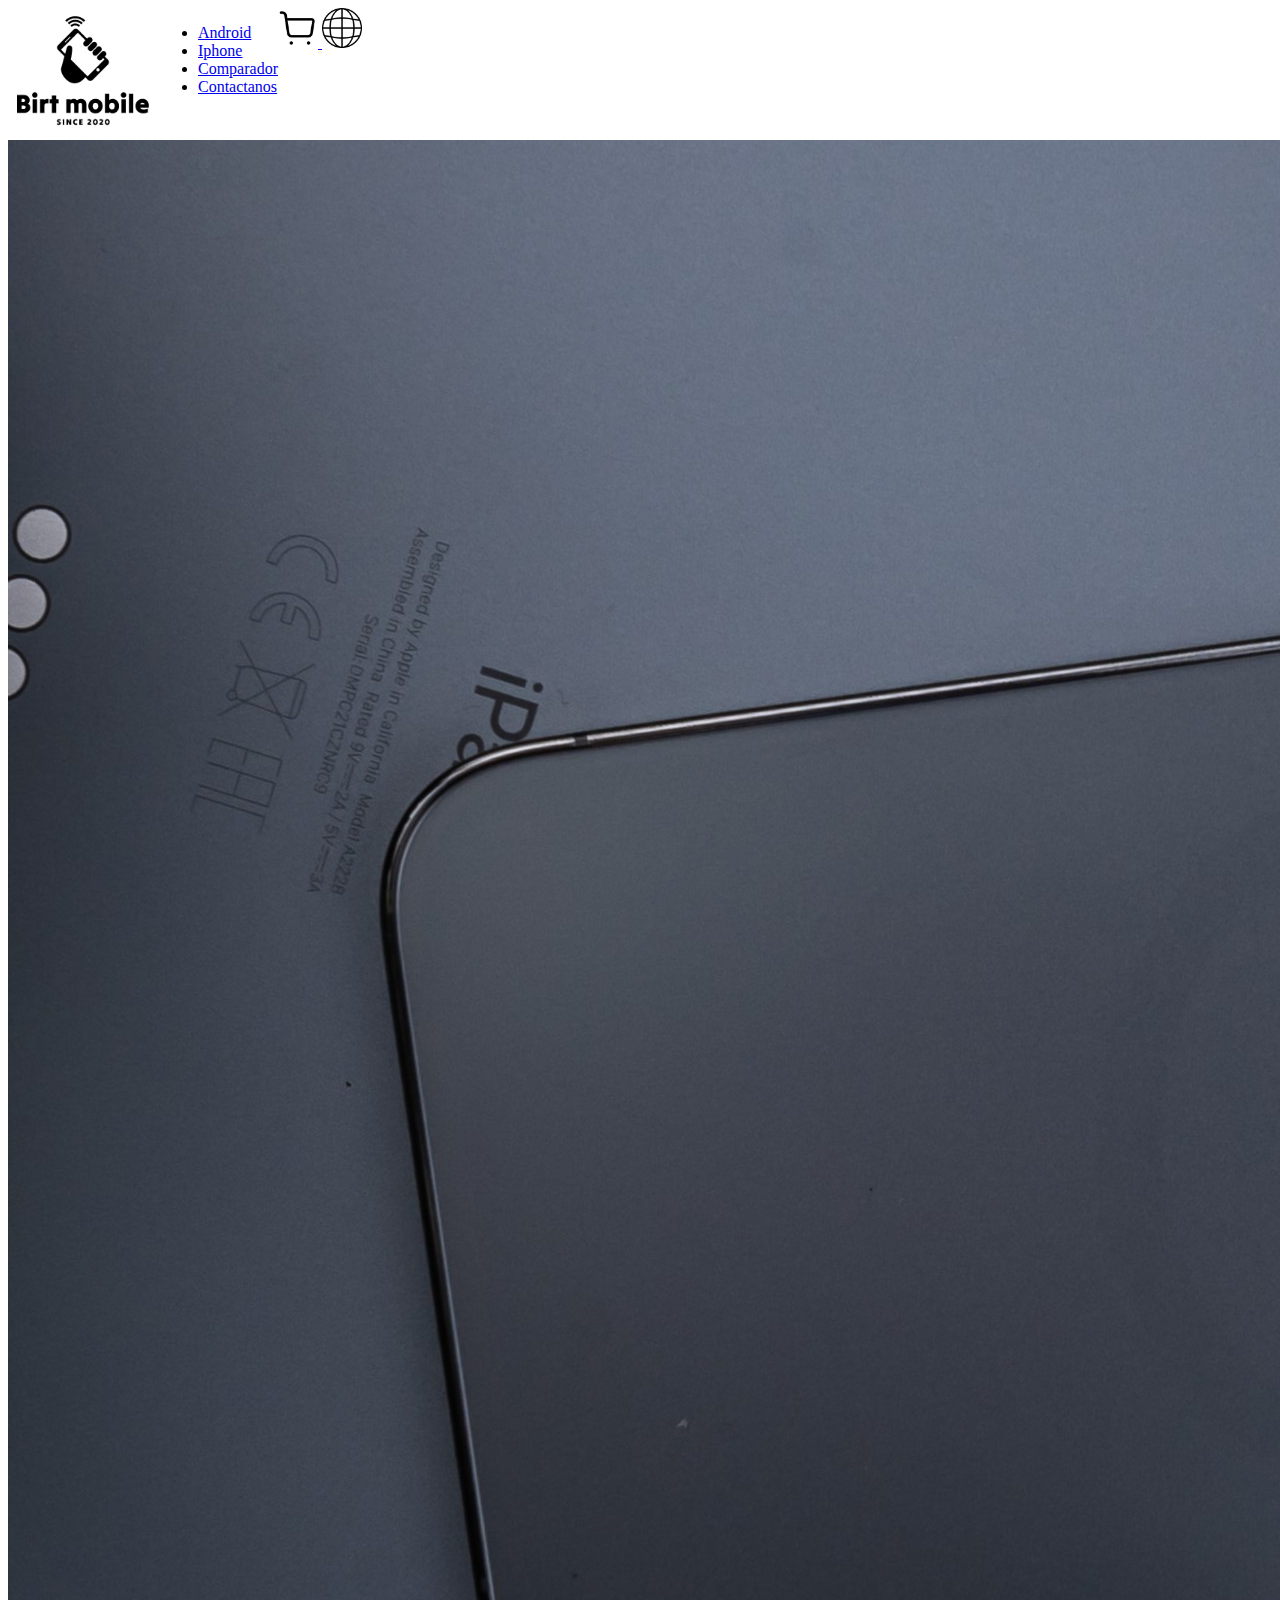
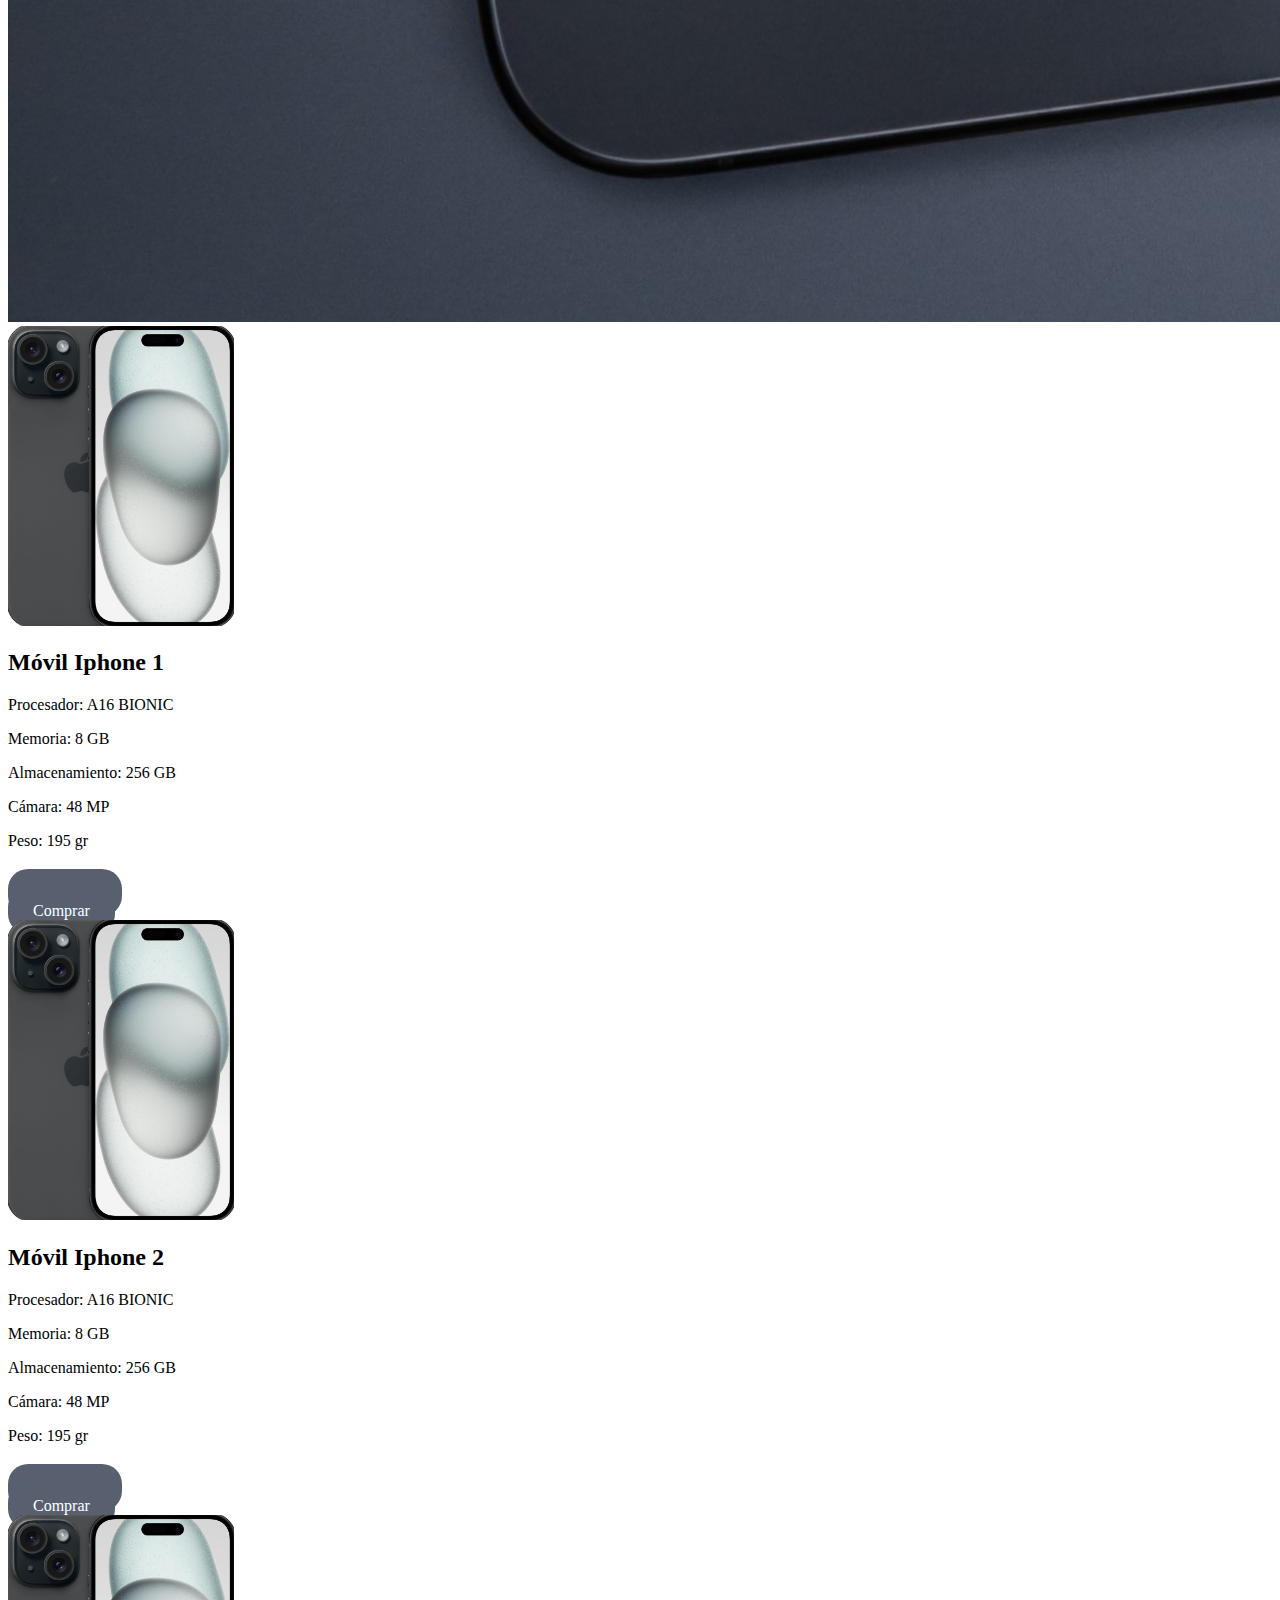
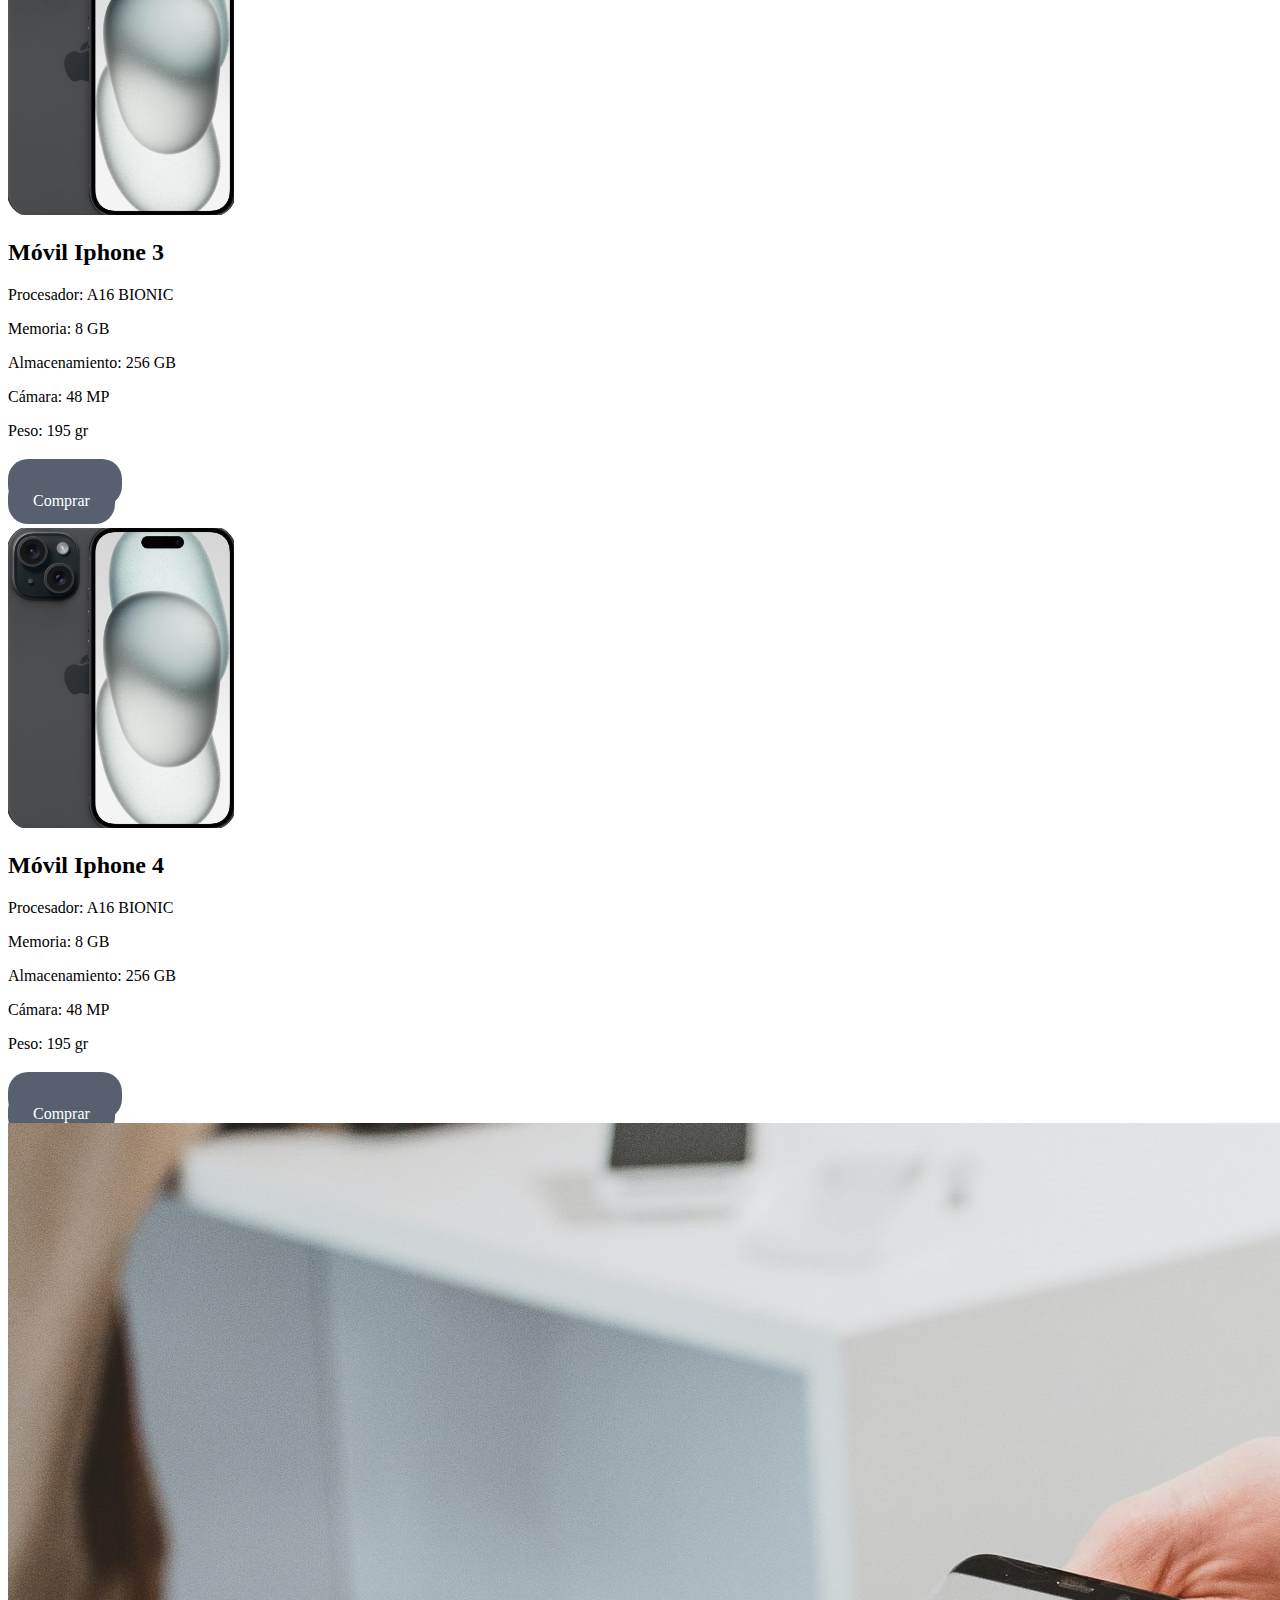
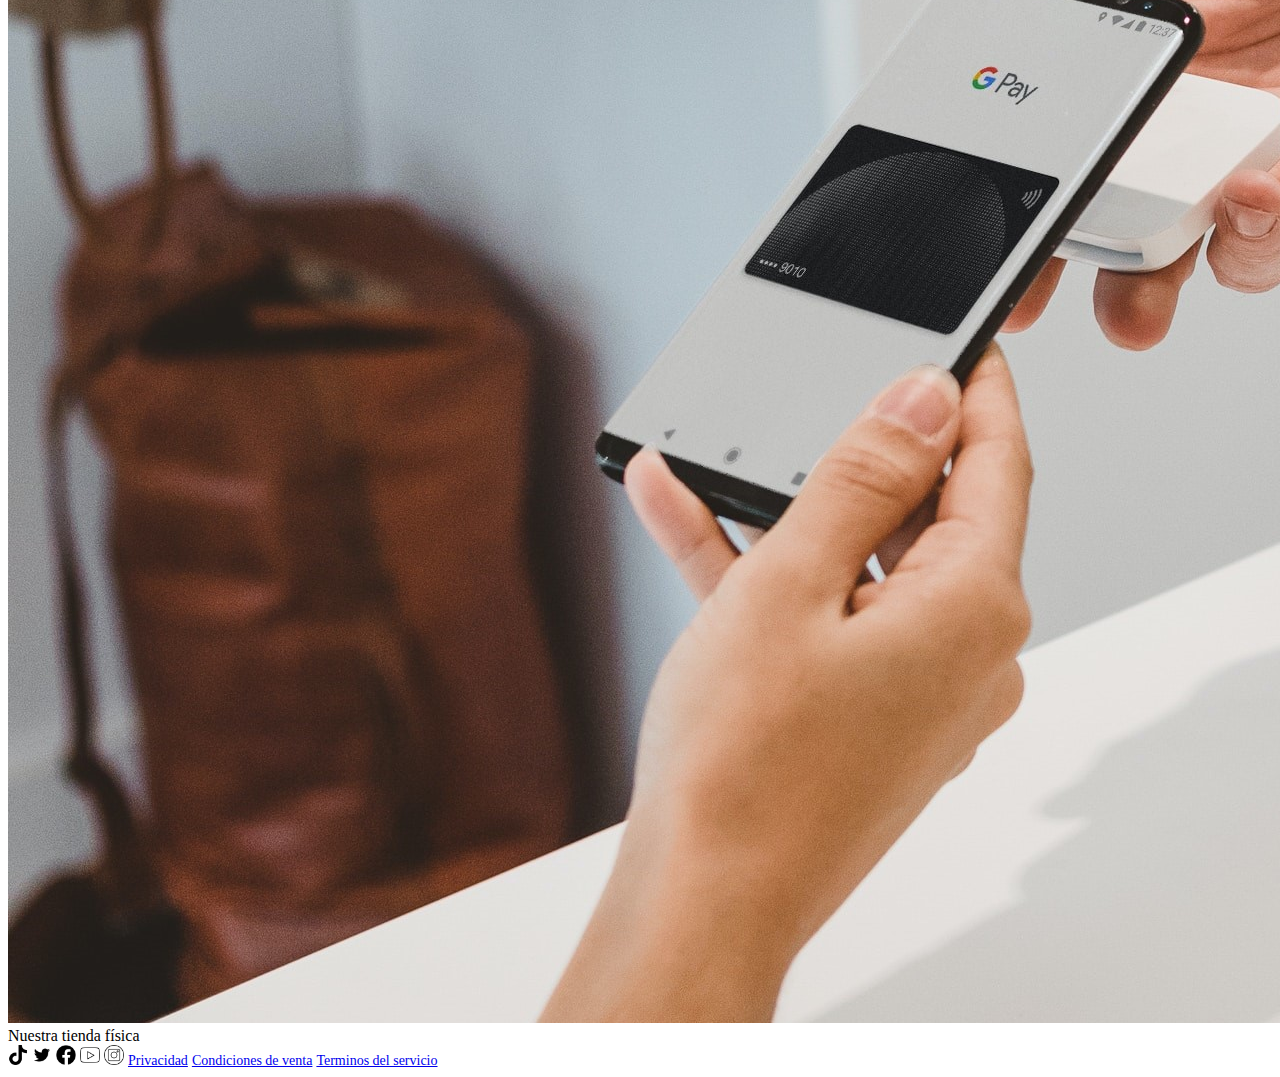
<file: iphone.html>
<!DOCTYPE html>
<html lang="es">
<head>
    <meta charset="UTF-8">
    <meta name="viewport" content="width=device-width, initial-scale=1.0">
    <link rel="stylesheet" href="./styles/iphone.css">
    <title>DIW UD03 - Iphone</title>
</head>
<body>
    <header id="cabecera">
        <a href="./index.html">
            <img src="./images/logotipo.png" alt="Enlace a la página principal" id="logotipo">
        </a>
        <nav>
            <ul>
                <li><a href="./android.html">Android</a></li>
                <li><a href="./iphone.html">Iphone</a></li>
                <li><a href="./comparador.html">Comparador</a></li>
                <li><a href="./contacta.html">Contactanos</a></li>
            </ul>         
        </nav>
        <nav>
            <a href="./compra.html">
                <img src="./images/cesta.png" alt="Enlace a la página de la cesta de la compra con un icóno de un carrito de la compra" class="iconos_header"/>
            </a>
            <img src="./images/idioma.png" alt="Icóno para el selector de idioma" class="iconos_header"/>
        </nav>

    </header>
    <section>
        <img src="./images/iphone_principal.jpg" alt="Imagen decorativa con un Iphone de fondo">
    </section>

    <section class="articulos_iphone">
        <article>
            <img src="./images/iphone_articulo.png" class="foto_iphone" alt="Foto de un telefono android">
            <div class="caracteristicas">
                <h2>Móvil Iphone 1</h2>
                <p>Procesador: A16 BIONIC</p>
                <p>Memoria: 8 GB</p>
                <p>Almacenamiento: 256 GB</p>
                <p>Cámara: 48 MP</p>
                <p>Peso: 195 gr</p>
            </div>
            <br>
            <div>
                <a href="./comparador.html" class="boton">Comparar</a>
                <br>
                <a href="./compra.html" class="boton">Comprar</a>
            </div>
        </article>

        <article>
            <img src="./images/iphone_articulo.png" class="foto_iphone" alt="Foto de un telefono android">
            <div class="caracteristicas">
                <h2>Móvil Iphone 2</h2>
                <p>Procesador: A16 BIONIC</p>
                <p>Memoria: 8 GB</p>
                <p>Almacenamiento: 256 GB</p>
                <p>Cámara: 48 MP</p>
                <p>Peso: 195 gr</p>
            </div>
            <br>
            <div>
                <a href="./comparador.html" class="boton">Comparar</a>
                <br>
                <a href="./compra.html" class="boton">Comprar</a>
            </div>
        </article>

        <article>
            <img src="./images/iphone_articulo.png" class="foto_iphone" alt="Foto de un telefono android">
            <div class="caracteristicas">
                <h2>Móvil Iphone 3</h2>
                <p>Procesador: A16 BIONIC</p>
                <p>Memoria: 8 GB</p>
                <p>Almacenamiento: 256 GB</p>
                <p>Cámara: 48 MP</p>
                <p>Peso: 195 gr</p>
            </div>
            <br>
            <div>
                <a href="./comparador.html" class="boton">Comparar</a>
                <br>
                <a href="./compra.html" class="boton">Comprar</a>
            </div>
            
        </article>
        <br>
        <article>
            <img src="./images/iphone_articulo.png" class="foto_iphone" alt="Foto de un telefono android">
            <div class="caracteristicas">
                <h2>Móvil Iphone 4</h2>
                <p>Procesador: A16 BIONIC</p>
                <p>Memoria: 8 GB</p>
                <p>Almacenamiento: 256 GB</p>
                <p>Cámara: 48 MP</p>
                <p>Peso: 195 gr</p>
            </div>
            <br>
            <div>
                <a href="./comparador.html" class="boton">Comparar</a>
                <br>
                <a href="./compra.html" class="boton">Comprar</a>
            </div>
        </article>
        
    </section>



    <section id="tienda">
        <a href="./compra.html">
            <img src="./images/tienda.jpg" alt="Enlace a la página con los datos de contacto de la tienda física">
        </a>
        <span id="texto_foto_tienda">Nuestra tienda física</span>
    </section>

    <footer>
        <nav>
            <a href="./index.html" ><img src="./images/tik-tok.png" alt="" class="iconos_footer"></a>
            <a href="./index.html"><img src="./images/twitter.png" alt="" class="iconos_footer"></a>
            <a href="./index.html"><img src="./images/facebook.png" alt="" class="iconos_footer"></a>
            <a href="./index.html"><img src="./images/youtube.png" alt="" class="iconos_footer"></a>
            <a href="./index.html"><img src="./images/instagram.png" alt="" class="iconos_footer"></a>
            <a href="./index.html" class="texto_footer">Privacidad</a>
            <a href="./index.html" class="texto_footer">Condiciones de venta</a>
            <a href="./index.html" class="texto_footer">Terminos del servicio</a>
        </nav>

    </footer>
    
</body>
</html>
</file>
<file: styles/index.css>
/* Header */
main.contenedor_general{
    background: #ffffff;
    margin: 0 auto;
    grid-template-columns: repeat(4, 1fr);
    display: grid;
    grid-template-areas: "header header header header" 
        "general general general general" 
        "footer footer footer footer";
        column-gap: 5px;
        row-gap: 5px;
}


header{
    grid-area: header;
    display: flex;
}

.logotipo{
    max-width: 150px;
    max-height: 150px;
}

nav.navegacion ul{
    list-style: none;
    display: flex;
}

nav.navegacion ul li a{
    padding: 15px;
    text-decoration: none;
}

.iconos_header{
    justify-content: right;
    align-items: center;
    max-width: 40px;
    max-height: 40px;
}

/* ------ */
section{
    grid-area: general;
}



.foto_principal{
    max-width: 90%;
    max-height: 50%;
}

/* ------ */

.contenedor_productos{
    padding: 5px;

    display: flex;
}




.foto_producto{
    padding: 5px;
    font-size: 20px;
    text-align: center;
    max-width: 30em;
    
}

.texto_foto_android{}

.texto_foto_iphone{}

/* ------ */

.tienda{
    max-width: 90%;
    max-height: 50%;
}

/* Footer */

footer{
    grid-area: footer;
  
}

.iconos_footer{
    max-width: 20px;
    max-height: 20px;
}
.texto_footer{
    font-size: 14px;
}
</file>
<file: styles/android.css>
header{
    display: flex;
}

#logotipo{
    max-width: 150px;
    max-height: 150px;
}

.iconos_header{
    justify-content: right;
    align-items: center;
    max-width: 40px;
    max-height: 40px;
}

.foto_android{
    max-width: 300px;
    max-height: 300px;
}

.boton{
    background-color: #586070;
    color: white;
    padding: 15px 25px;
    text-decoration:none;
    border-radius: 20px;
}

.boton:hover{
    background-color: #9c9fa4;
}

#tienda{
    max-width: 50%;
    max-height: 50%;
}

.iconos_footer{
    max-width: 20px;
    max-height: 20px;
}
.texto_footer{
    font-size: 14px;
}
</file>
<file: styles/comparador.css>
header{
    display: flex;
}

#logotipo{
    max-width: 150px;
    max-height: 150px;
}

.iconos_header{
    justify-content: right;
    align-items: center;
    max-width: 40px;
    max-height: 40px;
}

.foto_android{
    max-width: 300px;
    max-height: 300px;
}

#tienda{
    max-width: 50%;
    max-height: 50%;
}

.iconos_footer{
    max-width: 20px;
    max-height: 20px;
}
.texto_footer{
    font-size: 14px;
}
</file>
<file: styles/compra.css>
header{
    display: flex;
}

#logotipo{
    max-width: 150px;
    max-height: 150px;
}

.iconos_header{
    justify-content: right;
    align-items: center;
    max-width: 40px;
    max-height: 40px;
}

.foto_principal{
    max-width: 300px;
    max-height: 300px;
}

#tienda{
    max-width: 50%;
    max-height: 50%;
}

.iconos_footer{
    max-width: 20px;
    max-height: 20px;
}
.texto_footer{
    font-size: 14px;
}
</file>
<file: styles/contacta.css>
header{
    display: flex;
}

#logotipo{
    max-width: 150px;
    max-height: 150px;
}

.iconos_header{
    justify-content: right;
    align-items: center;
    max-width: 40px;
    max-height: 40px;
}

.foto_android{
    max-width: 300px;
    max-height: 300px;
}

#tienda{
    max-width: 50%;
    max-height: 50%;
}

.iconos_footer{
    max-width: 20px;
    max-height: 20px;
}
.texto_footer{
    font-size: 14px;
}
</file>
<file: styles/iphone.css>
header{
    display: flex;
}

#logotipo{
    max-width: 150px;
    max-height: 150px;
}

.iconos_header{
    justify-content: right;
    align-items: center;
    max-width: 40px;
    max-height: 40px;
}

.foto_iphone{
    max-width: 300px;
    max-height: 300px;
}

.boton{
    background-color: #586070;
    color: white;
    padding: 15px 25px;
    text-decoration:none;
    border-radius: 20px;
}

.boton:hover{
    background-color: #9c9fa4;
}

#tienda{
    max-width: 50%;
    max-height: 50%;
}

.iconos_footer{
    max-width: 20px;
    max-height: 20px;
}
.texto_footer{
    font-size: 14px;
}
</file>
